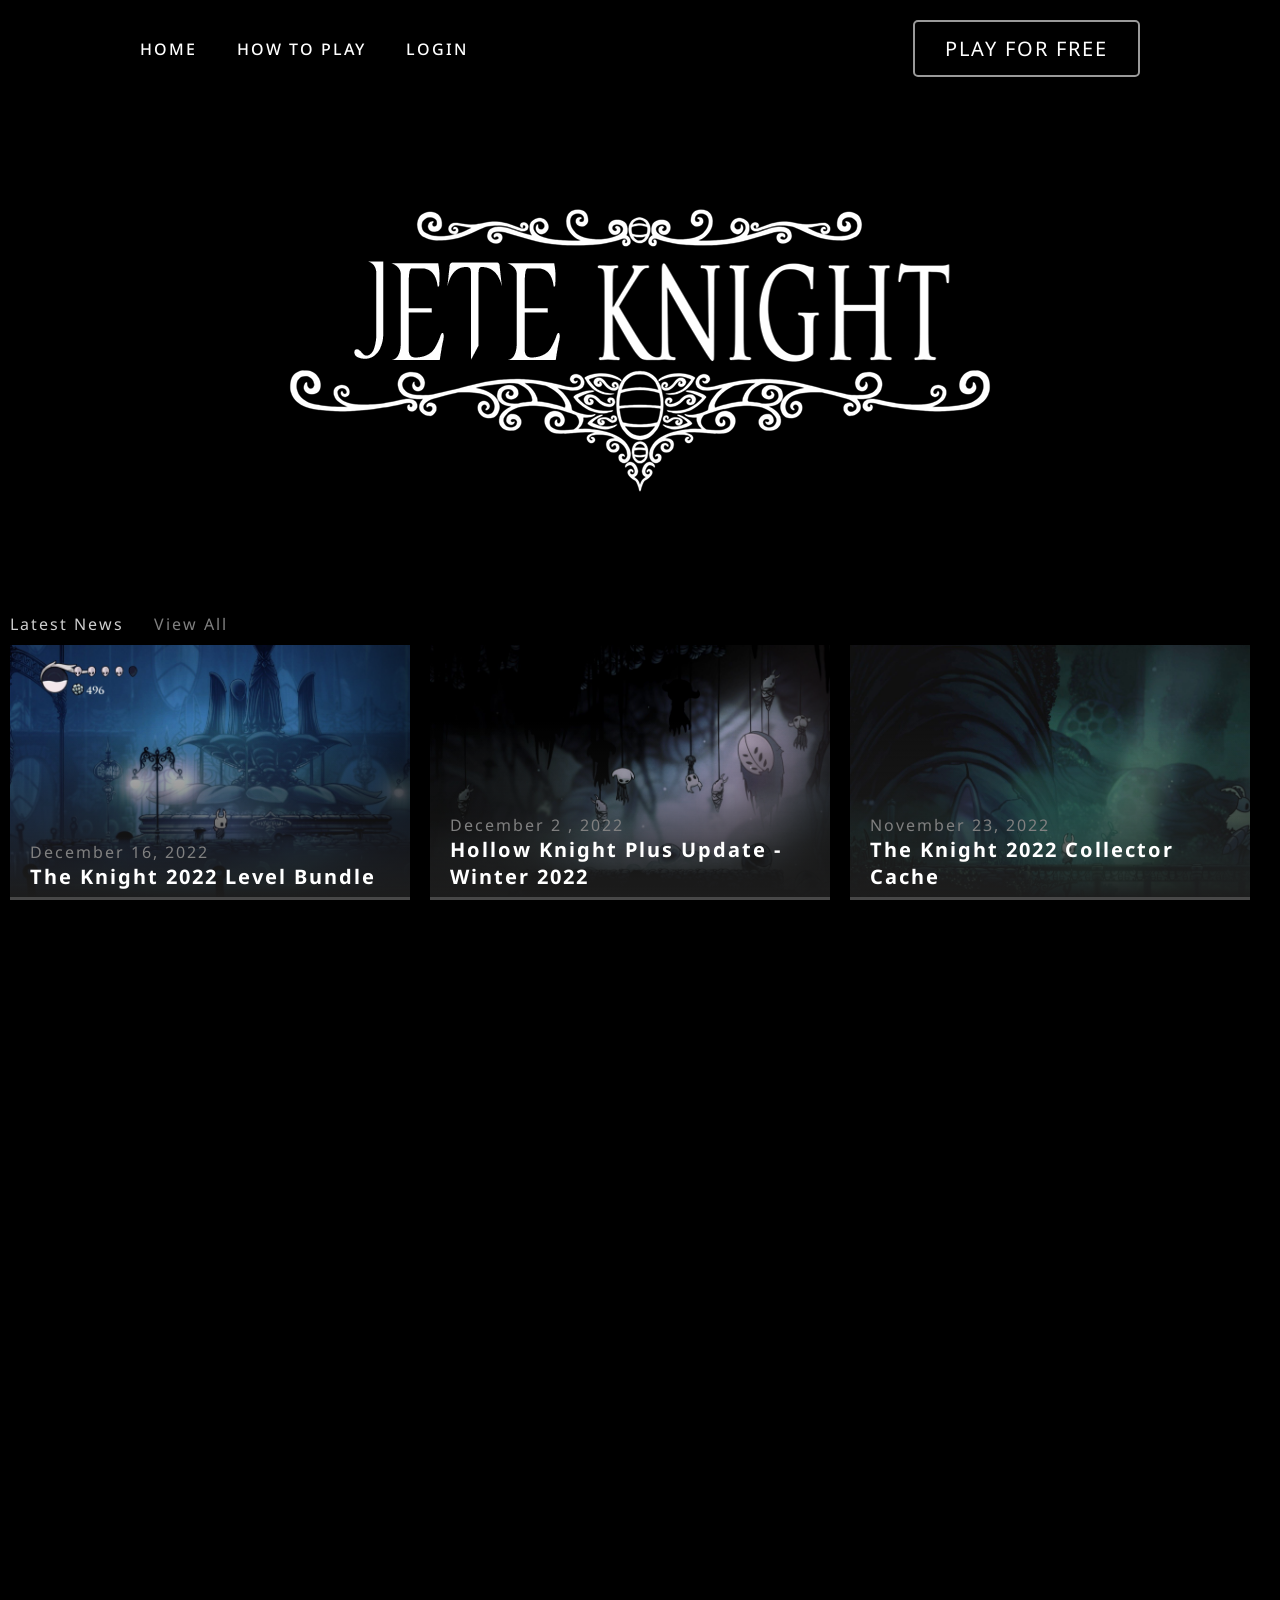
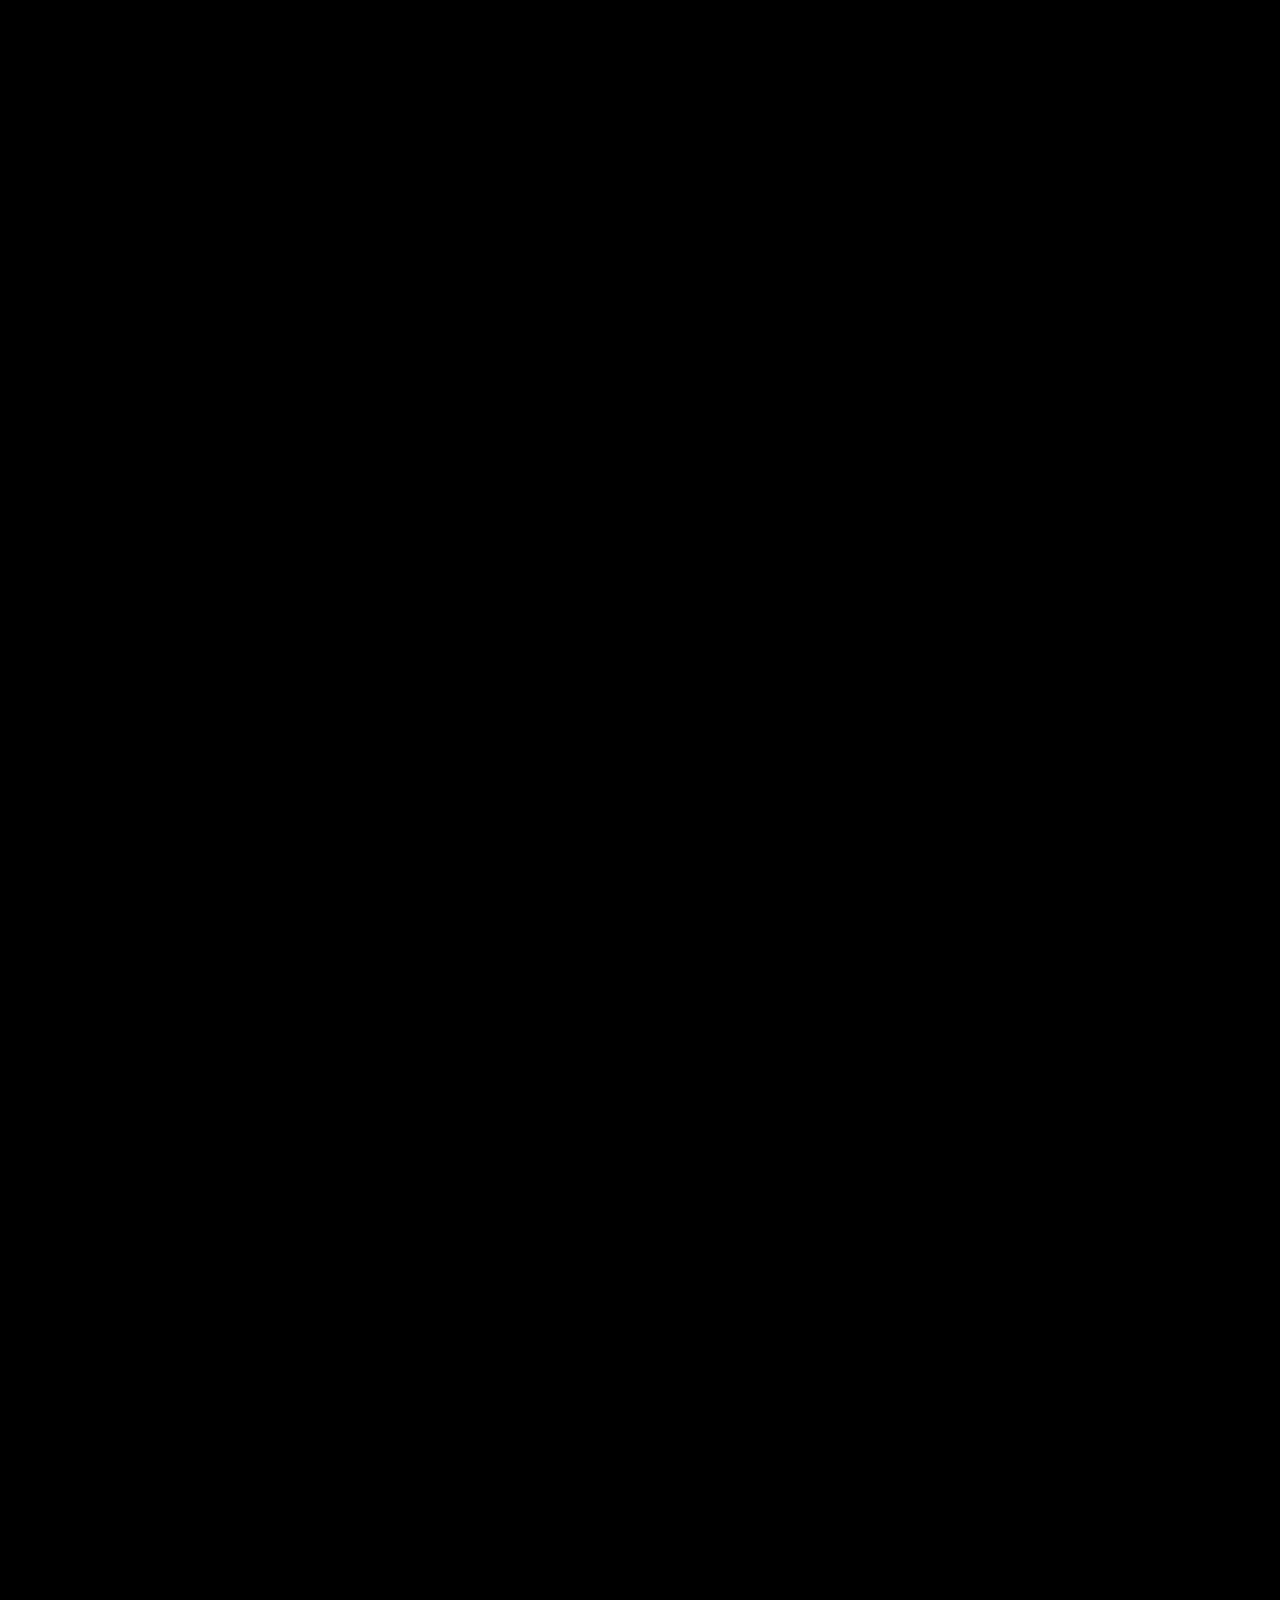
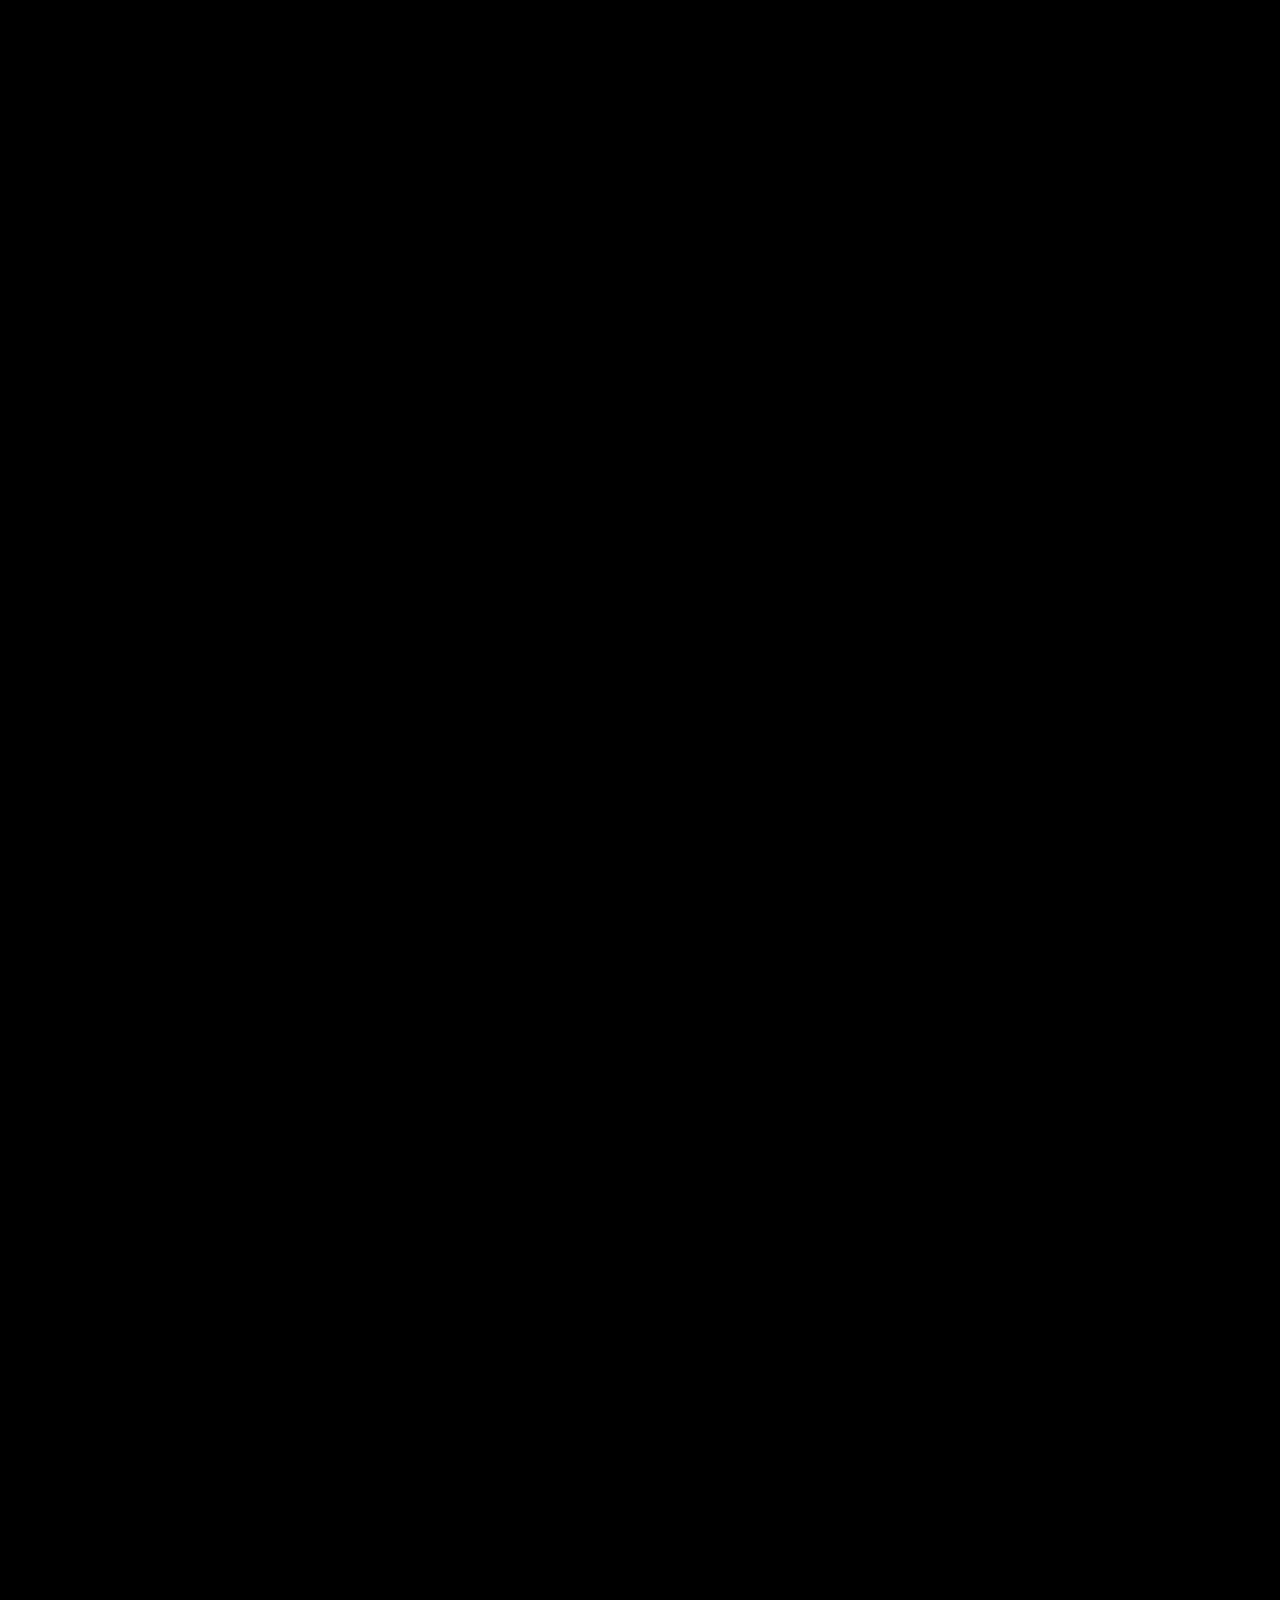
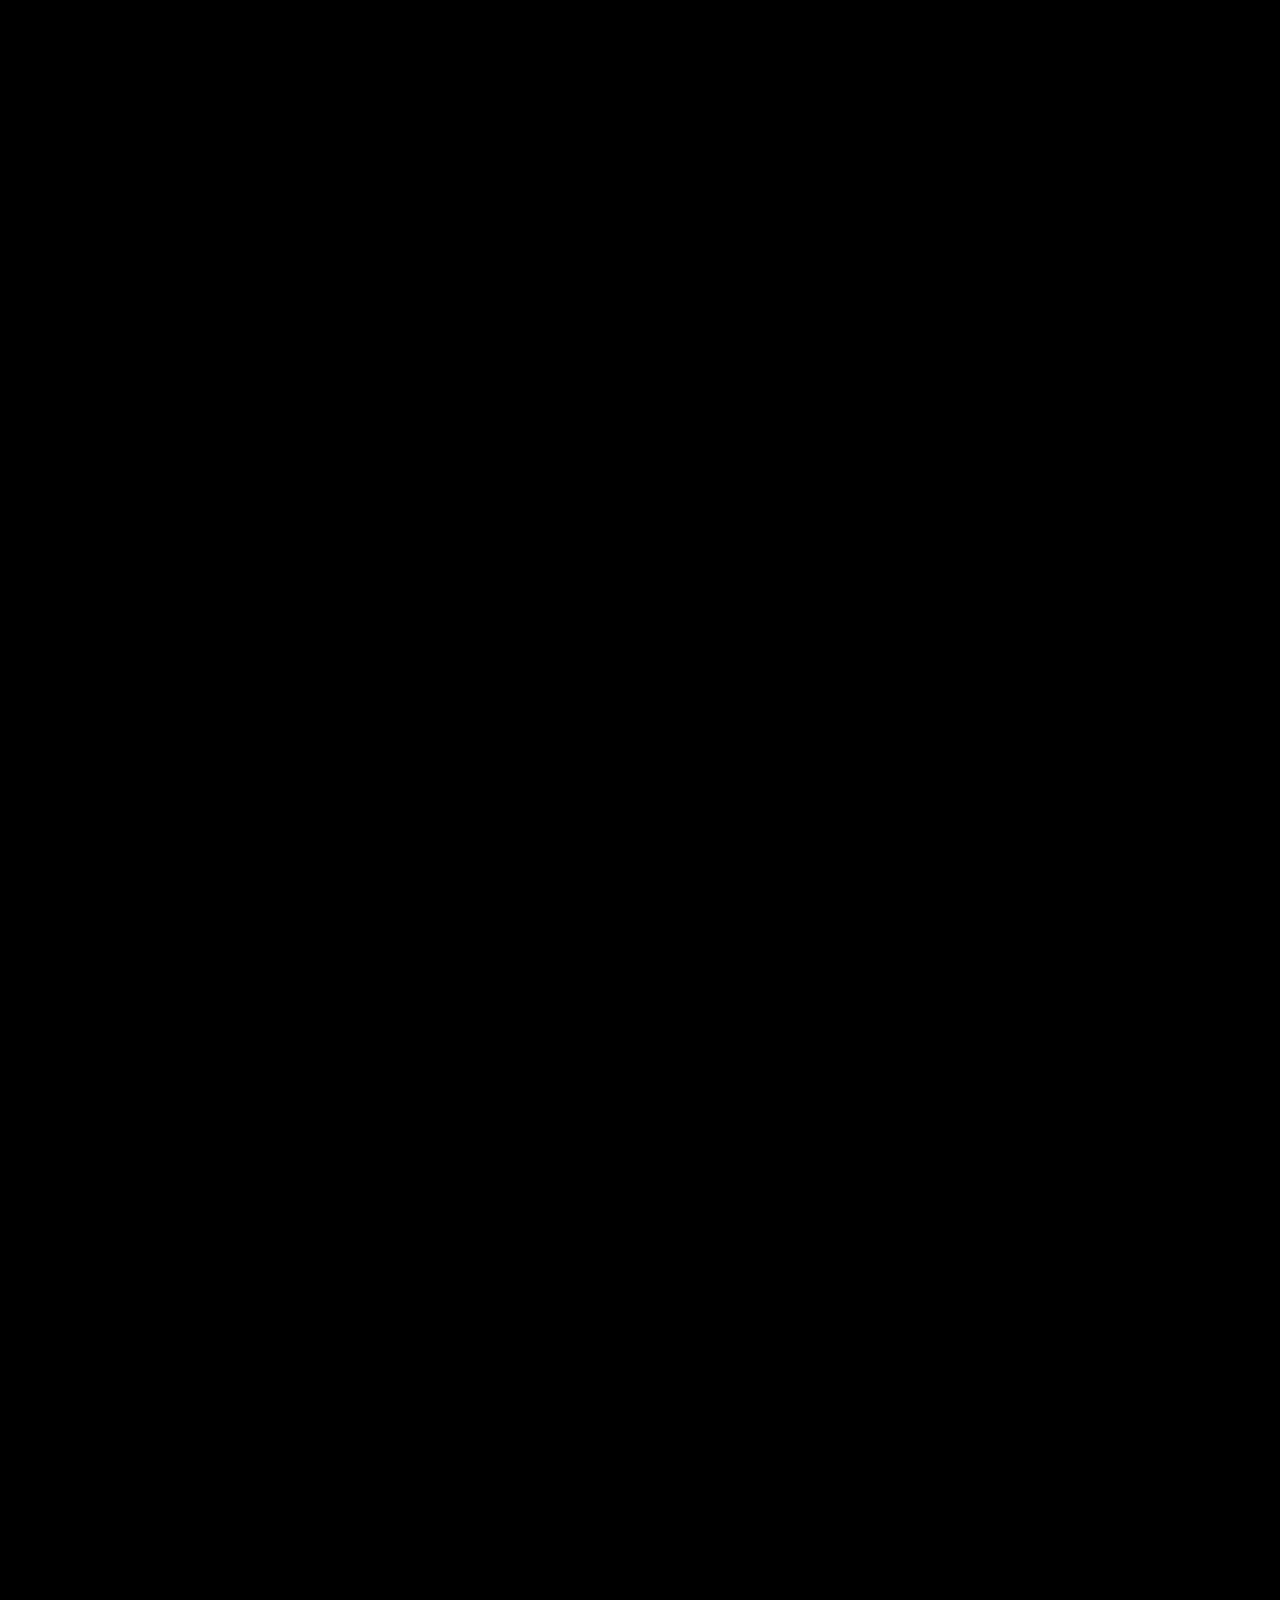
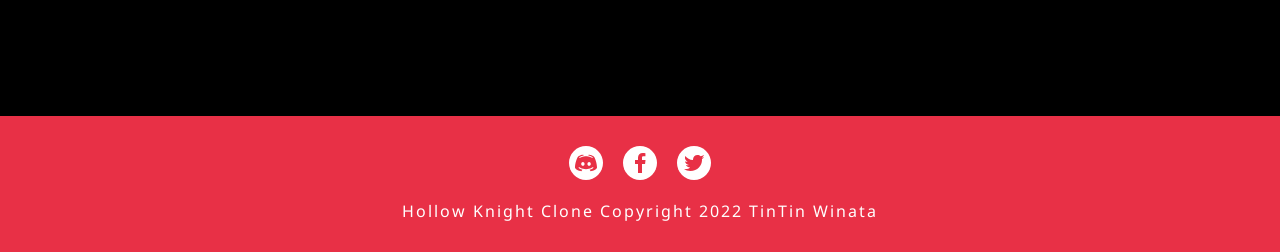
<file: index.html>
<!DOCTYPE html>
<html lang="en">
  <head>
    <meta charset="UTF-8" />
    <meta http-equiv="X-UA-Compatible" content="IE=edge" />
    <meta name="viewport" content="width=device-width, initial-scale=1.0" />
    <title>Hollow Knight</title>

    <link rel="favicon" href="assets/landing/logo_main.png" />

    <!-- CSS -->
    <link rel="stylesheet" href="css/style.css" />
    <link rel="stylesheet" href="css/landing.css" />
    <link rel="stylesheet" href="css/marquee.css" />
    <link rel="stylesheet" href="css/modal.css" />

    <!-- Google Font -->
    <link rel="preconnect" href="https://fonts.googleapis.com" />
    <link rel="preconnect" href="https://fonts.gstatic.com" crossorigin />
    <link
      href="https://fonts.googleapis.com/css2?family=Noto+Sans:ital,wght@0,500;0,700;0,900;1,400;1,600;1,900&display=swap"
      rel="stylesheet"
    />

    <link href="https://unpkg.com/aos@2.3.1/dist/aos.css" rel="stylesheet" />

    <!-- AniJS CSS-->
    <link rel="stylesheet" href="./css/anijs.css" />

    <!-- Jquery -->
    <script
      src="https://cdnjs.cloudflare.com/ajax/libs/jquery/3.6.1/jquery.min.js"
      integrity="sha512-aVKKRRi/Q/YV+4mjoKBsE4x3H+BkegoM/em46NNlCqNTmUYADjBbeNefNxYV7giUp0VxICtqdrbqU7iVaeZNXA=="
      crossorigin="anonymous"
      referrerpolicy="no-referrer"
    ></script>

    <!-- AOS -->
    <script src="https://unpkg.com/aos@2.3.1/dist/aos.js"></script>

    <!-- Main Script -->
    <script src="js/landing.js" defer></script>
    <script src="js/marquee.js" defer></script>
    <script src="js/nav.js" defer></script>
    <script src="js/footer.js" defer></script>
    <script src="js/modal.js" defer></script>

    <!-- AniJS core library -->
    <script src="js/anijs.js" defer></script>

    <!-- Icon -->
    <link rel="icon" href="assets/icon.ico" />
  </head>

  <body>
    <!-- Black -->
    <div id="black"></div>
    <!-- Navigation bar -->

    <!-- Modal -->
    <div id="root-modal"></div>

    <div id="root-nav"></div>
    <!-- Main -->
    <main>
      <!-- Jumbotron -->
      <div class="w-full jumbotron relative">
        <div class="relative jumbotron-video-container center">
          <div class="black-shade"></div>
          <video
            width="100%"
            src="assets/landing/header.mp4"
            autoplay
            muted
            loop
          ></video>
          <image class="absolute" src="assets/landing/logo_main.png"></image>
        </div>
        <!-- Latest New -->
        <div class="latest-container center">
          <div class="">
            <div class="flex relative header">
              <p class="text-active">Latest News</p>
              <p>View All</p>
            </div>
            <div class="flex relative">
              <div id="box-1" class="box">
                <div class="text">
                  <p>December 16, 2022</p>
                  <h1>The Knight 2022 Level Bundle</h1>
                </div>
                <div class="box-shade"></div>
              </div>
              <div id="box-2" class="box">
                <div class="text">
                  <p>December 2 , 2022</p>
                  <h1>Hollow Knight Plus Update - Winter 2022</h1>
                </div>
                <div class="box-shade"></div>
              </div>
              <div id="box-3" class="box">
                <div class="text">
                  <p>November 23, 2022</p>
                  <h1>The Knight 2022 Collector Cache</h1>
                </div>
                <div class="box-shade"></div>
              </div>
            </div>
          </div>
        </div>
      </div>
      <div class="w-full center content-container">
        <div class="w-full center content">
          <!-- Game Description -->
          <div
            id="description"
            data-aos="fade-up"
            class="description-container text-center"
          >
            <div class="description-header-container center">
              <div id="description-header" class="center header">
                Brave the Depths of a Forgotten Kingdom
              </div>
            </div>
            <div class="jumbotron-card-container w-full center">
              <div class="relative">
                <div class="cursor left">
                  <svg
                    xmlns="http://www.w3.org/2000/svg"
                    fill="none"
                    viewBox="0 0 24 24"
                    stroke-width="1.5"
                    stroke="currentColor"
                    class="w-6 h-6"
                  >
                    <path
                      stroke-linecap="round"
                      stroke-linejoin="round"
                      d="M18.75 19.5l-7.5-7.5 7.5-7.5m-6 15L5.25 12l7.5-7.5"
                    />
                  </svg>
                </div>
                <div class="cursor right">
                  <svg
                    xmlns="http://www.w3.org/2000/svg"
                    fill="none"
                    viewBox="0 0 24 24"
                    stroke-width="1.5"
                    stroke="currentColor"
                    class="w-6 h-6"
                  >
                    <path
                      stroke-linecap="round"
                      stroke-linejoin="round"
                      d="M11.25 4.5l7.5 7.5-7.5 7.5m-6-15l7.5 7.5-7.5 7.5"
                    />
                  </svg>
                </div>
                <div class="jumbotron-card" id="jumbotron-card-1"></div>
                <div class="jumbotron-card" id="jumbotron-card-2"></div>
                <div class="jumbotron-card" id="jumbotron-card-3"></div>
              </div>
            </div>
            <div class="center circle-container">
              <div class="circle active"></div>
              <div class="circle"></div>
              <div class="circle"></div>
            </div>
            <div class="description-text">
              <div class="center">
                <div id="description-content" class="content">
                  Beneath the fading town of Dirtmouth sleeps a vast, ancient
                  kingdom. Many are drawn beneath the surface, searching for
                  riches, or glory, or answers to old secrets. As the enigmatic
                  Knight, you’ll traverse the depths, unravel its mysteries and
                  conquer its evils.
                </div>
              </div>
            </div>
          </div>

          <!-- Yotuube Video -->
          <iframe
            data-aos="fade-up"
            width="1200px"
            height="700px"
            src="https://www.youtube.com/embed/JuP47fRBsWg"
            title="YouTube video player"
            frameborder="0"
            allow="accelerometer; autoplay; clipboard-write; encrypted-media; gyroscope; picture-in-picture"
            allowfullscreen
          ></iframe>
          <!-- Content -->
          <!-- <h1 style="margin-bottom: 50px">
            Hollow Knight Expands with 4 Giant Free Content Packs
          </h1> -->
          <div class="flex content-card" data-aos="fade-up">
            <div
              class="card text-center"
              data-anijs="if: click, do: swing animated"
            >
              <h1>Hidden Dreams</h1>
              <img src="assets/landing/content_1.jpg" alt="" />
              <div class="center">
                <p>
                  Mighty new foes emerge! New Boss fights. New Upgrades. New
                  Music.
                </p>
              </div>
            </div>
            <div
              class="card text-center"
              data-anijs="if: click, do: swing animated"
            >
              <h1>The Grimm Troupe</h1>
              <img src="assets/landing/content_2.jpg" alt="" />
              <div class="center">
                <p>
                  Light the Nightmare Lantern. Summon the Troupe. New Major
                  Quest. New Boss Fights. New Charms. New Enemies. New Friends.
                </p>
              </div>
            </div>
            <div
              class="card text-center"
              data-anijs="if: click, do: swing animated"
            >
              <h1>Lifeblood</h1>
              <img src="assets/landing/content_3.jpg" alt="" />
              <div class="center">
                <p>
                  A Kingdom Upgraded! New Boss. Upgraded Bosses. Tweaks and
                  Refinements across the whole game.
                </p>
              </div>
            </div>
            <div
              class="card text-center"
              data-anijs="if: click, do: swing animated"
            >
              <h1>Godmaster</h1>
              <img src="assets/landing/content_4.jpg" alt="" />
              <div class="center">
                <p>
                  Take your place amongst the Gods. New Characters and Quest.
                  New Boss Fights. Epic New Music!
                </p>
              </div>
            </div>
          </div>

          <!-- Hero -->
          <div id="hero" data-aos="fade-up" class="hero flex">
            <div class="center">
              <img
                data-anijs="if: click, do: flip animated"
                id="character-image"
                class="cursor-pointer"
                width="700px"
                height="500px"
                src="assets/landing/hero.png"
                alt=""
              />
            </div>
            <div class="center character-text-container">
              <div class="flex flex-col">
                <h1 id="character-header">Main Character</h1>
                <div id="character-content-1" class="text">
                  The Knight is a discarded Vessel. They are the child of the
                  Pale King and the White Lady,born in the Abyss with Void
                  inside their shell.Hornet is the Knight's sister through their
                  shared father. Like the rest of their Vessel siblings, the
                  Knight is genderless. Pale King Abyss After climbing out of
                  their birthplace in the Abyss
                </div>
                <div class="button center">
                  <a href="https://hollowknight.fandom.com/wiki/Knight" class=""
                    >View on Wikipedia</a
                  >
                </div>
              </div>
            </div>
          </div>

          <!-- Marquee -->
          <div class="marquee-container" data-aos="fade-up">
            <h1 class="marquee-header">All Bosses</h1>
            <div class="center marquee-header-image">
              <img src="assets/game/pause/option.png" alt="" />
            </div>
            <article class="marquee-wrapper">
              <div class="marquee">
                <ul class="marquee-root"></ul>
                <ul aria-hidden="true" class="marquee-root"></ul>
              </div>

              <div class="marquee marquee--reverse">
                <ul class="marquee-root"></ul>
                <ul aria-hidden="true" class="marquee-root"></ul>
              </div>

              <div class="marquee">
                <ul class="marquee-root"></ul>
                <ul aria-hidden="true" class="marquee-root"></ul>
              </div>

              <div class="marquee marquee--reverse">
                <ul class="marquee-root"></ul>
                <ul aria-hidden="true" class="marquee-root"></ul>
              </div>
            </article>
          </div>

          <!-- Store -->
          <div class="store flex" data-aos="fade-up">
            <div class="center">
              <div class="left">
                <h1>A Haunting, Orchestral Score</h1>
                <p>
                  Composed and produced by Christopher Larkin, Hollow Knight’s
                  epic score is woven throughout the game, echoing the sadness
                  of a majestic civilisation brought to ruin.
                </p>
                <a href="assets/game/audio/victory.mp3" download>
                  <div class="button">Purchase the Official Soundtrack</div>
                </a>
              </div>
            </div>
            <div class="right center">
              <img src="assets/landing/store.jpg" alt="" />
            </div>
          </div>
        </div>
      </div>
      <!-- Footer -->
      <div id="root-footer"></div>
    </main>
  </body>

  <!-- AOS Initialization -->
  <script defer>
    AOS.init();
  </script>
</html>
</file>
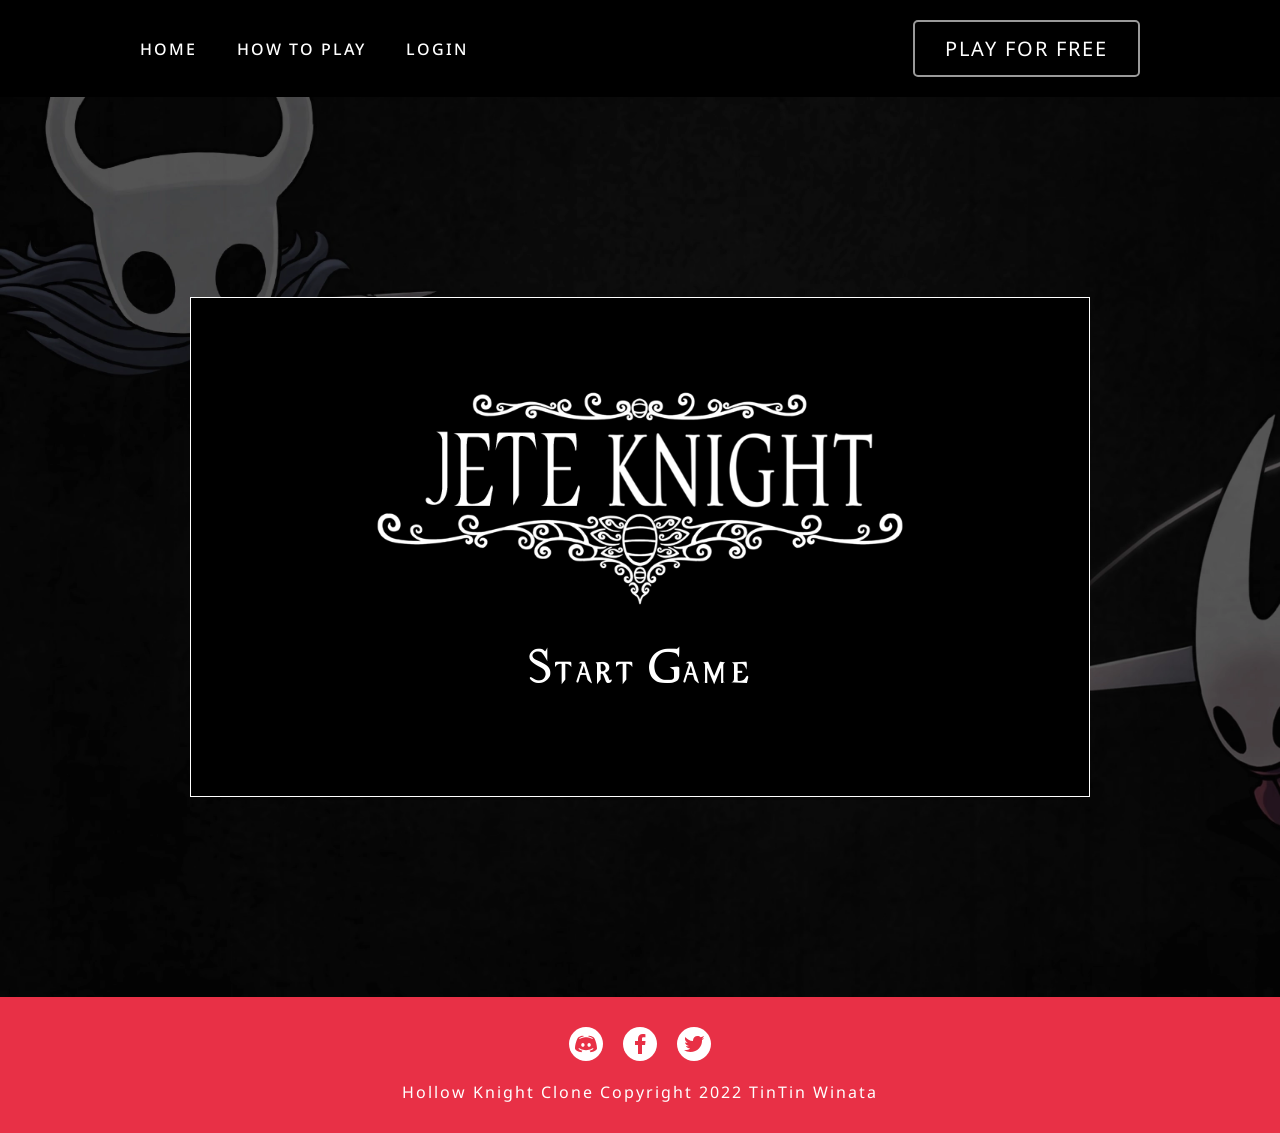
<file: game.html>
<!DOCTYPE html>
<html lang="en">
  <head>
<meta charset="UTF-8" />
    <meta http-equiv="X-UA-Compatible" content="IE=edge" />
    <meta name="viewport" content="width=device-width, initial-scale=1.0" />
    <title>Hollow Knight</title>

    <!-- Jquery -->
    <script
      src="https://cdnjs.cloudflare.com/ajax/libs/jquery/3.6.1/jquery.min.js"
      integrity="sha512-aVKKRRi/Q/YV+4mjoKBsE4x3H+BkegoM/em46NNlCqNTmUYADjBbeNefNxYV7giUp0VxICtqdrbqU7iVaeZNXA=="
      crossorigin="anonymous"
      referrerpolicy="no-referrer"
    ></script>

    <!-- Icon -->
    <link rel="icon" href="assets/icon.ico" />

    <!-- GSAP -->
    <script
      src="https://cdnjs.cloudflare.com/ajax/libs/gsap/3.11.3/gsap.min.js"
      defer
    ></script>

    <!-- Main Script -->
    <script src="js/nav.js" defer></script>
    <script src="js/footer.js" defer></script>
    <script src="js/modal.js" defer></script>

    <!-- Game Script -->
    <script type="module" src="js/game/main.js" defer></script>
    <script type="module" src="js/game/setting.js" defer></script>

    <!-- CSS -->
    <link rel="stylesheet" href="css/style.css" />
    <link rel="stylesheet" href="css/game.css" />
    <link rel="stylesheet" href="css/modal.css" />

    <!-- Google Font -->
    <link rel="preconnect" href="https://fonts.googleapis.com" />
    <link rel="preconnect" href="https://fonts.gstatic.com" crossorigin />
    <link
      href="https://fonts.googleapis.com/css2?family=Noto+Sans:ital,wght@0,500;0,700;0,900;1,400;1,600;1,900&display=swap"
      rel="stylesheet"
    />

    <!-- Icon -->
    <link rel="icon" href="assets/icon.ico" />
  </head>
  <body>
    <!-- Navigation Bar -->
    <div id="root-nav"></div>

    <!-- Audio -->
    <div id="root-audio"></div>
    <!-- <audio id="homeAudio" src="assets/game/audio/home.mp3"></audio> -->

    <!-- Modal -->
    <div id="root-modal"></div>

    <!-- Main Content -->
    <div class="full center min-h-screen global-container">
      <div class="">
        <div class="canvas-container">
          <!-- After Scnee -->
          <div id="after-scene-container">
            <div class="black"></div>
            <img src="assets/game/end.png" alt="" />
            <video
              width="100%"
              src="assets/landing/header.mp4"
              autoplay
              muted
              loop
              id="after-scene"
            ></video>
          </div>
          <div id="start-menu">
            <video
              src="assets/landing/landing-page.mp4"
              id="video"
              autoplay
              muted
              loop
            ></video>
            <div class="content">
              <div class="center" style="margin-bottom: 30px">
                <img width="600px" src="assets/landing/logo_main.png" alt="" />
              </div>
              <h1 id="start">Start Game</h1>
            </div>
          </div>
          <!-- Black Screen And White Screen -->
          <div id="black-screen"></div>
          <div id="white-screen"></div>

          <!-- Rest Text -->
          <div id="rest">Rest</div>

          <!-- Fps Counter -->
          <div id="fps">0</div>

          <!-- False Knight Title -->
          <div id="title">False Knight</div>

          <!-- Death Menu -->
          <div id="death-menu">
            <div class="black-death"></div>
            <div class="content">
              <h1>You're Dead</h1>
            </div>
          </div>
          <!-- Credit -->
          <div id="credit-scene">
            <div class="stop"></div>
            <div id="credit-scene-root">
              <h2 class="credit-text">Created By TinTin Winata</h2>
              <h1 class="credit-text">Web Design NAR 23-1</h1>
              <h2 class="credit-text">
                Alongside Courage And Perseverance We Shape and Define Our
                Future
              </h2>
              <h2 class="credit-text">JT 22-1</h2>
              <h1 class="credit-end-header">JeTe Knight</h1>
              <p class="credit-end-content" style="margin-top: 10px">
                Inspired by Hollow Knight
              </p>
            </div>
          </div>

          <!-- Pause Game -->

          <div id="pause-game">
            <div class="black-pause"></div>
            <div class="center container">
              <div class="content">
                <img width="50%" src="assets/game/pause/option.png" alt="" />
                <h3 id="start-game">CONTINUE</h3>
                <h3 id="option-fps">SHOW FPS</h3>
                <h3 id="option-fps">VOLUME</h3>
                <input
                  type="range"
                  min="1"
                  max="100"
                  value="100"
                  id="volumeRange"
                />
                <h3 id="exit-game">EXIT GAME</h3>

                <img
                  style="margin-top: 15px"
                  width="30%"
                  src="assets/game/pause/option-last.png"
                  alt=""
                />
              </div>
            </div>
          </div>
          <div id="ui">
            <img id="left" src="assets/game/ui/left.png" alt="" />
            <img id="money" src="assets/game/ui/money.png" alt="" />
            <div id="skill-container" hidden>
              <img id="skill" src="assets/game/ui/skill.png" alt="" />
              <div id="skill-text">0</div>
            </div>
            <div class="health-container">
              <img class="health" src="assets/game/ui/health.png" alt="" />
              <img class="health" src="assets/game/ui/health.png" alt="" />
              <img class="health" src="assets/game/ui/health.png" alt="" />
              <img class="health" src="assets/game/ui/health.png" alt="" />
              <img class="health" src="assets/game/ui/health.png" alt="" />
            </div>
            <div id="money-text">0</div>
          </div>
          <canvas id="myCanvas"> </canvas>
        </div>
      </div>
    </div>
    <div id="root-footer"></div>
  </body>
</html>
</file>
<file: css/style.css>
/* Main Styling for All Page */

@font-face{
  font-family: hollowKnight;
  src: url('../assets/font/Supernatural_Knight.ttf')
}
/* ===== Scrollbar CSS ===== */
  /* Firefox */
  * {
    scrollbar-width: auto;
    scrollbar-color: #ff5c5c #000000;
  }

  /* Chrome, Edge, and Safari */
  *::-webkit-scrollbar {
    width: 16px;
  }

  *::-webkit-scrollbar-track {
    background: #000000;
  }

  *::-webkit-scrollbar-thumb {
    background-color: #ff5c5c;
    border-radius: 10px;
    border: 3px solid black;
  }

*{
  margin:0;
  padding:0;
  box-sizing: border-box;
}

:root{
  --primary: black;
  --secondary: white;
  --gray: rgb(200, 200, 200);
  --accent: #ff6046;
  --footer: #e83046;
  --maxWidth: 1500px;
}

#black{
  width: 100%;
  height: 100%;
  position: fixed;
  z-index: 0;
  background-color: rgba(0, 0, 0, 0);

}

body{
  transition: all 0.5s ease;
  color: white;
  font-family: 'Noto Sans', sans-serif;
  letter-spacing: 2px;
  background-color: black;
  /* background-image: url('assets/landing/batik.png'); */
}

a{
  text-decoration: none;
  color: white;
}


/* Navbar */
nav{ 
  /* z-index 10 because jumbotron is also absolute */
  position: absolute;
  left: 50%; 
  transform: translate(-50%);
  max-width: var(--maxWidth);
  z-index: 50;
}



nav .container .play{
  border-radius: 5px;
  border: 2px solid rgb(154, 154, 154);
  padding: 13px 30px;
  font-size: 20px;
  transition: all 0.1s ease;
  position: relative;
  overflow: hidden;
}

nav .container .play:hover{
  border-color: var(--secondary);
  color: black;
}

nav .container .play span{
    z-index: 5;
    position: relative;
    transition: color 350ms ease;
}

nav .container .play::before{
  z-index: -1;
  content: ' ';
  position: absolute;
  left: -150%;
  background-color: white;
  height: 100%;
  transform: skew(30deg);
  width: 140%;
  transition: all 0.7s ease;
}


nav .container .play:hover::before{
  left: -20%;
}


nav .menu{
  cursor: pointer;
  font-weight: 500;
  margin-right: 20px;
  transition: all 0.5s ease;
  position: relative;
  overflow: hidden;
}

nav .menu::before{
  content: "";
  position: absolute;
  width: 100%;
  height: 1%;
  bottom: 27%;
  left: -100%;
  transition: all 0.5s ease;
  background-color: white;
}

nav .menu:hover::before{
  left: 0%;
}


nav .left div + div{
  margin-left:20px;
}


nav .container{
  padding: 20px 140px; 
}



/* Footer */
footer{
  background-color: var(--footer);
  padding: 30px;
}

footer a + a{
  margin-left: 20px;
}

footer .logo-container:hover{
  bottom: 3px;
}

footer .logo{
  filter: invert(51%) sepia(85%) saturate(7415%) hue-rotate(339deg) brightness(96%) contrast(89%);
}

footer .logo-container{
  position: relative;
  transition: all 1s ease;
  background-color: white;
  padding: 5px;
  border-radius: 50%;
}

footer .logos{
  margin-bottom: 20px;
}



/* Global Styling */

.noto{
  font-family: 'Noto Sans', sans-serif;
}
.w-full{
  width: 100%;
}

.full{
  width: 100%;
  height: 100vh;
}

.cursor-pointer{
  cursor: pointer;
}

.center{
  display: flex;
  justify-content: center;
  align-items: center;
}

.absolute{
  position: absolute;
}

.absolute-full{
  width: 100%;
  height: 100%;
  position: absolute;;
  top:0;
  left: 0;
}

.flex{
  display:flex;
}

.flex-col{
  flex-direction: column ;
}

.flex-row{
  flex-direction: row;
}

.asd{
  background-color: red;
}
.flex-between{
  justify-content: space-between;
}
.min-h-screen{
  min-height: 100vh;
}
.relative{
  position: relative;
}

.text-center{
  text-align: center;
}


.hollow{
  font-family: 'hollowKnight';
}

.fit-content{
  width: fit-content;
}

.truncate {
  white-space: nowrap;
  overflow: hidden;
  text-overflow: ellipsis;
}

.glass{
  /* From https://css.glass */
  background: rgba(255, 255, 255, 0.2);
  border-radius: 16px;
  box-shadow: 0 4px 30px rgba(0, 0, 0, 0.1);
  backdrop-filter: blur(5px);
  -webkit-backdrop-filter: blur(5px);
  border: 1px solid rgba(255, 255, 255, 0.3);
}
</file>
<file: css/landing.css>
.jumbotron-video-container{
  width: 100%;
  overflow: hidden;
  height: 700px;
  position: relative;
}

.jumbotron-video-container video{
  position: absolute;
  width: 100%;
  height: 100%;
  top: 0%;
  left: 0%;
  object-fit: cover;
}

.black-shade{
  top: 0;
  left: 0;
  width: 100%;
  height: 100%;
  position: absolute;
  z-index: 20;
  /* background-color: black; */
  filter: brightness(80%);
  background: rgb(0,0,0);
  background: linear-gradient(180deg, rgba(0,0,0,0) 90%, rgba(0,0,0,1) 100%);
}

.jumbotron-video-container video{
  filter: brightness(80%);
  object-fit: cover;
}

.jumbotron-card{
  transition: all 0.3s ease;
  cursor: pointer;
}
.jumbotron-card:hover{
  /* width: 1000px; */
  /* height: 700px; */
}

.jumbotron-card-container{
}

.jumbotron-card-container .relative{
  position: relative;
  width: 700px;
  height: 400px;
}

.jumbotron-card-container .relative .cursor{
  position: absolute;
  transform: translateY(-50%);
  z-index: 40;
  color: white;
  font-size: 50px;
  width: fit-content;
  height: fit-content;
  cursor: pointer;
}

@keyframes cursor{
  from{
    color: white;
  }
  to{
    color: rgb(141, 141, 141);
  }
}

.cursor svg{
  animation: cursor 1s ease-in-out infinite alternate; 
  width: 40px;
  height: 40px;
  color: white;
}
.jumbotron-card-container .relative .left{

  position: absolute;
  transform: translateY(-50%);
  left: -60px;
  top : 50%;
}

.jumbotron-card-container .relative .right{
  position: absolute;
  transform: translateY(-50%);
  right: -85px;
  top: 50%;
}


.jumbotron-card-container div{
  position: absolute;
  width: 100%;
  height: 100%;
  filter: brightness(90%) saturate(50%);

  background-size: cover;
}
#jumbotron-card-3{
  background-image: url('../assets/landing/jumbotron_1.jpg');
}
#jumbotron-card-2{
  background-image: url('../assets/landing/jumbotron_2.jpg');
}
#jumbotron-card-1{
  background-image: url('../assets/landing/jumbotron_3.jpg'); 
}

.jumbotron-card-container div::after{
  width: 100%;
  position: absolute;
  top: 0;
  left: 0;
  right: 0;
  bottom: 0;
  background: linear-gradient(to bottom, transparent 50%, black 100%);
}

/* Lastest New */
.latest-container{
  z-index: 30;
  position: absolute;
  bottom: -200px;
  width: 100%;
}

.latest-container .container{
  display: flex;
  /* flex-direction: row; */
}

.latest-container .header{
  z-index: 30;
  margin-bottom: 10px;
}

.latest-container .text-active{
  color: rgb(207, 207, 207);
}

.latest-container .header p {
  cursor: pointer;
  margin-right: 30px;
}

.latest-container .box {
  -webkit-box-shadow: -3px 3px 96px 73px rgba(0,0,0,0.54);
  -moz-box-shadow: -3px 3px 96px 73px rgba(0,0,0,0.54);
  box-shadow: -3px 3px 96px 73px rgba(0,0,0,0.54);
  margin-right: 20px;
  width: 400px;
  height: 255px;
  background-size: cover;
  position: relative;
  cursor: pointer;
  transition: all 0.3s ease;
}

.latest-container .box:hover {
  width: 405px;
  height: 260px;
}
.latest-container .text{
  position: absolute;
  bottom: 10px;
  left: 0;
  z-index: 30;
  padding-left: 20px;
  padding-right: 20px;
}

.latest-container p{
  color: gray;
}

.latest-container h1{
  font-size: 20px;
}

.latest-container .box-shade{
  top: 0;
  left: 0;
  width: 100%;
  height: 100%;
  position: absolute;
  z-index: 20;
  filter: brightness(80%);
  background: rgb(0,0,0);
  background: linear-gradient(180deg, rgba(0,0,0,0) 30%, rgb(36, 36, 36) 100%);
}

.box:hover::after, .box::after{
  background-color: var(--accent);

}

.box::after{
  content: '';
  /* left: 0; */
  /* top: 0; */
  transition: all 0.3s ease;
  bottom: 0;
  background-color: rgb(72, 72, 72);
  height: 3px;
  z-index: 30;
  position: absolute;
  width: 100%;
}

.latest-container #box-1{
  background-image:url('../assets/landing/latest-1.jpg')
}
.latest-container #box-2{
  background-image:url('../assets/landing/latest-2.jpg')
}
.latest-container #box-3{
  background-image:url('../assets/landing/latest-3.jpg')
}

.content-container .content{
  max-width: var(--maxWidth);
  height: 100%;
  display: flex;
  flex-direction: column;
}

.content-container{
  margin-top: 100px;
}

.content iframe{
  margin-top: 100px;

    /* ------------- */
    margin-bottom: 200px;
    /* ------------- */

}

.description-container{
  margin: 350px 0px 100px 0px;
}

.description-container svg{
  color: rgba(255, 255, 255, 0.32);
  width: 30px;
  height: 30px;
  margin-right: 20px;
}

.description-text{
  margin-top: 10px;
  /* ------------- */
  margin-bottom: 50px;
  /* ------------- */
  text-align: center;
}

#description-header{
  font-size: 40px;
  width:  fit-content;
  position: relative;
}

.description-header-container{
  position: relative;
  width: fit-content;
  margin-left:  auto;
  margin-right: auto;
  margin-bottom: 40px;
}

.description-header-container::before{
  position: absolute;
  background-color: rgba(255, 255, 255, 0.376);
  width: 100%;
  content: '';
  height: 1px;
  bottom: -8px;
}

#description-content{
  min-height: 300px;
  padding: 30px;
}

.circle-container{ 
  margin-top: 20px;
}

.circle-container .circle + .circle{
  margin-left: 10px;
}

.circle{
  width: 15px;
  height: 15px;
  background-color: rgb(56, 0, 0);
  border-radius: 50%;
  cursor: pointer;
}

.circle-container .active{
  width: 15px;
  height: 15px;
  background-color: var(--accent);
  border-radius: 50%;
  cursor: pointer;
}



.description-text .content{
  font-size: 16px;
  margin-top: 20px;
  width: 60%;
  }
  

.store{
  /* ------------- */
  padding: 50px;
  margin-bottom: 200px;
  /* ------------- */ 
}
.store .left p{
  font-size: 15px;
  margin-top: 20px;
}

.store .left .button{
  cursor: pointer;
  width: fit-content;
  padding: 15px;
  margin-top: 20px;
  background-color: white;
  color: black;
  transition: all 0.5s ease;
}

.store .left .button:hover{
  background-color: rgb(235, 235, 235);
}


.content-card{
    /* ------------- */
    margin: 100px 0px 200px 0px;
    /* ------------- */
}

.character-circle-container{
  /* --------------- */
  margin: 20px 0px 0px 10px;
  /* --------------- */
}

.character-text-container .button{
  margin-top: 25px;
  width: fit-content;
  transition: all 0.5s ease;
  cursor: pointer;
  background-color: white;
}


.character-text-container .button a{
  font-size: 15px;
  padding: 15px;
  color:black;
}


.character-text-container .button:hover{
  background-color: rgb(218, 218, 218);
}



.content-card h1{
  margin-bottom: 15px;
  font-size: 25px;
}

.content-card img{
  margin-bottom: 20px;
}

.content-card p{
  width: 70%;
}

.hero{
    /* ------------- */
    min-height: 500px;
    margin: 100px 0px 200px 0px;
    /* ------------- */
}

.hero img{
  margin-right: 50px;
}

.hero h1{
  margin-bottom: 20px;
  font-size: 60px;
}

.hero .text{
  text-indent: 50px;
}


@media only screen and (max-width: 1200px) {
  .content-card .card{
    margin-bottom: 100px;
  }
  #box-3{
    display: none;
  }
  .marquee-container{
    max-width: 500px;
    overflow: hidden;
  }
  .content{
    max-width: 1000px;
  }
  .content-card p{
    width: 50%;
  }
  .content-card{
    width: 100%;
    flex-direction: column ;
  }
  #hero h1{
    font-size: 25px;
  }
  #hero img{
    height: 400px;
    width: 500px;
  }
  #hero #character-content-1{
    font-size: 13px;
  }
  .store h1{
    font-size: 20px;
  }
  .store p{
    font-size: 15px;
  }
  .store .button{
    font-size: 10px;
  }
  .store img{
    margin: auto;
    width: 450px;
  }
  iframe{
    width: 800px;
    height: 500px;
  }
}

@media only screen and (max-width: 1500px) {
  .content {
    max-width: 1300px;
  }

  .marquee-container{
    max-width: 1000px !important;
    overflow: hidden;
  }
}

@media only screen and (max-width: 800px) {
  
  .content{
    max-width: 700px;
  }

  
.jumbotron-card-container .relative{
  width: 500px;
  height: 300px;
}

  #hero{
    flex-direction: column;
  }

  #box-2{
    display: none;
  }
  #hero img{
    width: 400px;
    height: 300px;
    margin-bottom: 30px;
  }

  #character-header{
    font-size: 30px;
  }
  #character-content-1{
    font-size: 14px;
  }

  .marquee::before{
    width: 100px;
  }

  .img-container .container > p{
    visibility: visible !important;
    color: rgba(217, 217, 217, 0.582);
    font-size: 15px;
  }

  .marquee::after{
    width: 100px;
  }
  .marquee-container{
    max-width: 700px !important;
    overflow: hidden;
  }
  .content-card {
    margin: 100px 0px 0px 0px;
  } 
  .marquee-root{
    min-width: auto !important;
  }
  .marquee-header{
    font-size: 40px !important;
    margin-bottom: 10px;
  }
  .marquee-header-image img {
    width: 100%;
  }
  .marquee-wrapper{
    max-width: 400px !important;
    margin: 0 auto;
  }

  iframe{
    width: 600px;
    height: 400px;
  }

  #description-header{
    text-align: center;
    font-size: 30px;
  }


  .description-container{
    margin: 450px 0px 200px 0px;
  }
  .content-card .card{
    margin-bottom: 100px;
  }

  #hero #character-header{
    text-align: center;
  }

  #hero{
    padding: 30px;
  }
  .store{
    padding: 30px;
  }
  .store h1{
    font-size: 15px;
  }
  .store p{
    font-size: 11px !important;
  }
  .store img{
    margin-left: 10px;
    width: 300px;
  }
}
</file>
<file: css/marquee.css>
:root {
  --color-text: navy;
  --color-bg: papayawhip;
  --color-bg-accent: #ecdcc0;
  --gap:10px;
  --duration: 30s;
  --scroll-start: 0;
  --scroll-end: calc(-100% - var(--gap));
}

@media (prefers-color-scheme: dark) {
  :root {
    --color-text: papayawhip;
    --color-bg: rgb(151, 151, 151);
    --color-bg-accent: #363636;
  }
}


.marquee::before{

  background: rgb(2,0,36);
  background: linear-gradient(90deg, rgba(2,0,36,1) 0%, rgba(0,0,0,1) 0%, rgba(255,255,255,0) 100%);
  content : "";
  position: absolute;
  left: 0;
  bottom: 0;
  width: 200px;
  height: 100%;
  z-index: 30;
}


.marquee::after{
  background: rgb(2,0,36);
  background: linear-gradient(270deg, rgba(2,0,36,1) 0%, rgba(0,0,0,1) 0%, rgba(255,255,255,0) 100%);
  content : "";
  position: absolute;
  right: 0;
  bottom: 0;
  width: 200px;
  height: 100%;
  z-index: 30;
}

.marquee {
  position: relative;
  display: flex;
  overflow: hidden;
  user-select: none;
  /* gap: var(--gap); */
  mask-image: linear-gradient(
    var(--mask-direction, to right),
    hsl(0 0% 0% / 0),
    hsl(0 0% 0% / 1) 20%,
    hsl(0 0% 0% / 1) 80%,
    hsl(0 0% 0% / 0)
  );
}

.marquee ul{
  margin-left: 5px;
  margin-right: 5px;
}

.marquee-root {
  display: flex;
  align-items: center;
  justify-content: space-around;
  gap: var(--gap);
  min-width: 100%;
  animation: scroll-x var(--duration) linear infinite;
}

.marquee-root .img-container{
  background-color: rgb(12, 12, 12);
  border-radius: 10%;
  padding: 10px 3px 10px 3px;
  cursor: pointer;
}

@keyframes showText{
  from{
    bottom: -30px;
    /* visibility: hidden; */
  }
  to{
    bottom:0px;
  }
}

.img-container .container p{
  position: relative;
  padding-top: 10px;
  visibility: hidden;;
  text-align: center;
}

.img-container .container:hover > p{
  /* display: block; */
  color: rgba(217, 217, 217, 1);
  visibility: visible;
  /* animation : showText 3s; */
}


.marquee .img-container {
  width: 100%;
  transition: all 0.5s ease;
  height: 100%;
}

@media (prefers-reduced-motion: reduce) {
  .marquee-root {
    animation-play-state: paused;
  }
}

.marquee--reverse .marquee-root {
  animation-direction: reverse;
  animation-delay: -3s;
}

@keyframes scroll-x {
  from {
    transform: translateX(var(--scroll-start));
  }
  to {
    transform: translateX(var(--scroll-end));
  }
}

.marquee-wrapper {
  margin-bottom: 200px;
  display: flex;
  flex-direction: column;
  gap: var(--gap);
  max-width: var(--maxWidth);
}

.marquee-header{
  font-family: 'hollowKnight';
  text-align: center;
  font-size: 60px;
  margin-right: 5px;
  /* margin-bottom: 30px; */
}
.marquee-header-image{
  margin-top: 10px;
  margin-bottom: 50px;
}
</file>
<file: css/modal.css>
.keyboard-base {
  max-width: 1000px;
  padding: 20px;
  background-color: rgb(128, 128, 128);
  border-radius: 10px;
  display: grid;
  grid-template-columns: repeat(30, 27px);
  grid-template-rows: repeat(5, 50px);
  grid-gap: 5px;
}

.modal .key-text-container{
  /* background-color: rgb(39, 39, 39); */
  padding:10px;
  font-size: 30px;
  width: fit-content;
  margin: 10px auto;
  border-bottom: 1px solid white;
  font-family: 'Gill Sans', 'Gill Sans MT', Calibri, 'Trebuchet MS', sans-serif;
  /* margin-top: 30px; */
}

.modal .key-purpose{
  margin-left: 15px;
}

.key {
  white-space: nowrap;
  overflow: hidden;
  text-overflow: ellipsis;
  color: black;
  background-color: rgb(197, 197, 197);
  box-shadow: rgba(0, 0, 0, 0.05) 1.95px 1.95px 2.6px;
  border: 1px solid rgba(82, 82, 82, 0.466);
  border-radius: 5px;
  grid-column: span 2;
  font-size: 15px;
  text-align: center;
  padding-top: 17px;
  cursor: pointer;
  transition: all 0.1s ease;
}

.key svg{
  width: 20px;
  height: 20px;
}

.modal .used{
  background-color: rgb(255, 102, 102);
}

.modal .used-active{
  background-color: rgb(255, 65, 65);
}

.modal .active {
  background-color: rgb(139, 139, 139);
}

.modal .page-text{
  margin: 10px 0px;
  font-size: 20px;
}

.delete {
  grid-column: span 4;
}

.tab {
  grid-column: span 3;
}

.backslash {
  grid-column: span 3;
}

.capslock {
  grid-column: span 4;
}

.return {
  grid-column: span 4;
}

.leftshift {
  grid-column: span 5;
}

.left-arrow{
  grid-column: span 3;
}
.uparrow {
  grid-column: span 2;
}

.leftctrl {
  grid-column: span 3;
}

.command {
  grid-column: span 3;
  font-size: 14px;
}

.space {
  grid-column: span 13;
}

.ctrl {
  grid-column: span 2;
}

/* Modal */
.modal{
  display: none;
  width: 100vw;
  height: 100vh;
  top: 0;
  left: 0;
  position: fixed;
  z-index: 100;
}
.modal .black{
  position: absolute;
  top: 0;
  left: 0;
  width: 100%;
  height: 100%;

  background-color: rgb(14, 14, 14, 0.8);
}
.modal .center{
  position: relative;
  z-index: 90;
} 

.modal .content{
  padding: 50px;
  height: 100%;
  min-height: 600px;
  width: 100%;
}
.modal .content-container{
  padding: 20px;
}

.modal .container{
  position: relative;;
  width: 1200px;
  
  border: 0.5px solid rgba(255, 255, 255, 0.274);
  background-size: cover;
  border-radius: 20px;

  background-color: rgb(17, 17, 17);
}

.modal ul{
  list-style-type : none;
}

.modal .header{
  font-weight: 1000;
}

.modal ul li{
  font-family: 'Gill Sans', 'Gill Sans MT', Calibri, 'Trebuchet MS', sans-serif;
  font-size: 25px;
  margin-bottom: 20px;
}
.modal ul li::before{
  content: "#";
  margin-right: 20px;
}

.modal .header-container{
  margin-bottom: 50px;
}
.modal .header-container svg{
 
  margin-left: 30px;
  width: 50px;
  height:50px;

}

.modal .close{
  position: absolute;
  top: 3%;
  right: 3%;
  z-index: 103;
}
.modal .close svg{
  width: 40px;
  height: 40px;
  cursor: pointer;
}

.modal .right{
  width: 50px;
  cursor: pointer;
  position: absolute;
  top: 50%;
  right: -75px;
  transform: translate(-50%, -50%);
}
.modal .left{
  width: 50px;
  cursor: pointer;
  position: absolute;
  top: 50%;
  left: -30px;
  transform: translate(-50%, -50%);
}


@media only screen and (max-width: 1100px) {
  .modal .container{
    width: 800px;
  }

  .modal .key-text-container{
    font-size: 20px;

  }


  .keyboard-base {
    max-width: 800px;
    grid-gap: 10px;
    grid-template-columns: repeat(30, 10px);
    grid-template-rows: repeat(5, 50px);
  }

  
}

@media only screen and (max-width: 800px) {
  .modal .container{

    width: 600px;
  }


  .modal .key{
    font-size: 10px;
  }


  .keyboard-base {
    max-width: 600px;
    grid-gap: 3px;
    grid-template-columns: repeat(30, 10px);
    grid-template-rows: repeat(5, 40px);
  }

}
</file>
<file: css/anijs.css>
@charset "UTF-8";

/*!
AniCollection - http://anicollection.github.io/
Licensed under the MIT license - http://opensource.org/licenses/MIT
Copyright (c) 2015 Dariel Noel

Animate.css - http://daneden.me/animate
Licensed under the MIT license - http://opensource.org/licenses/MIT
Copyright (c) 2014 Daniel Eden
*/

.animated {
  -webkit-animation-duration: 1s;
  animation-duration: 1s;
  -webkit-animation-fill-mode: both;
  animation-fill-mode: both;
}

.animated.infinite {
  -webkit-animation-iteration-count: infinite;
  animation-iteration-count: infinite;
}

.animated.hinge {
  -webkit-animation-duration: 2s;
  animation-duration: 2s;
}

.duration-xs {
  -webkit-animation-duration: 0.25s;
  animation-duration: 0.25s;
}

.duration-sm {
  -webkit-animation-duration: 0.5s;
  animation-duration: 0.5s;
}

.duration-md {
  -webkit-animation-duration: 1s;
  animation-duration: 1s;
}

.duration-lg {
  -webkit-animation-duration: 2s;
  animation-duration: 2s;
}

.duration-xl {
  -webkit-animation-duration: 4s;
  animation-duration: 4s;
}

/*animation-timing-function: sets the animation speed
( linear | ease | ease-in | ease-out | ease-in-out | cubic-bezier ).*/

.timing-linear {
  -webkit-animation-timing-function: linear;
  animation-timing-function: linear;
}

.timing-ease-in {
  -webkit-animation-timing-function: ease-in;
  animation-timing-function: ease-in;
}

.timing-ease-out {
  -webkit-animation-timing-function: ease-out;
  animation-timing-function: ease-out;
}

.timing-ease-in-out {
  -webkit-animation-timing-function: ease-in-out;
  animation-timing-function: ease-in-out;
}

.timing-cubic-bezier {
  -webkit-animation-timing-function: cubic-bezier;
  animation-timing-function: cubic-bezier;
}

/*animation-delay: the delay before our animation will start.*/

.delay-xs {
  -webkit-animation-delay: 0.25s;
  animation-delay: 0.25s;
}

.delay-sm {
  -webkit-animation-delay: 0.5s;
  animation-delay: 0.5s;
}

.delay-md {
  -webkit-animation-delay: 1s;
  animation-delay: 1s;
}

.delay-lg {
  -webkit-animation-delay: 2s;
  animation-delay: 2s;
}

.delay-xl {
  -webkit-animation-delay: 4s;
  animation-delay: 4s;
}

/*how many times it will iterate through animation.*/

.iteration-infinite {
  -webkit-animation-iteration-count: infinite;
  animation-iteration-count: infinite;
}

.iteration-1 {
  -webkit-animation-iteration-count: 1;
  animation-iteration-count: 1;
}

.iteration-2 {
  -webkit-animation-iteration-count: 2;
  animation-iteration-count: 2;
}

.iteration-3 {
  -webkit-animation-iteration-count: 3;
  animation-iteration-count: 3;
}

.iteration-4 {
  -webkit-animation-iteration-count: 2;
  animation-iteration-count: 2;
}

.iteration-5 {
  -webkit-animation-iteration-count: 4;
  animation-iteration-count: 4;
}

/* animation-direction: gives you the ability to change the loop direction, from start to end ,
or from end to start, or both.*/

.direction-normal {
  -webkit-animation-direction: normal;
  animation-direction: normal;
}

.direction-reverse {
  -webkit-animation-direction: reverse;
  animation-direction: reverse;
}

.direction-alternate {
  -webkit-animation-direction: alternate;
  animation-direction: alternate;
}

.direction-alternate-reverse {
  -webkit-animation-direction: alternate-reverse;
  animation-direction: alternate-reverse;
}

/* animation-fill-mode: specifies which styles will be applied to the element when our animation is finished*/

.fill-mode-none {
  -webkit-animation-fill-mode: none;
  animation-fill-mode: none;
}

.fill-mode-forwards {
  -webkit-animation-fill-mode: forwards;
  animation-fill-mode: forwards;
}

.fill-mode-backwards {
  -webkit-animation-fill-mode: backwards;
  animation-fill-mode: backwards;
}

.fill-mode-both {
  -webkit-animation-fill-mode: both;
  animation-fill-mode: both;
}

/*
 *@name bounce
 *@className bounce animated
 *@cssCode true
 *@editionLink codepen.io
 *@author Dan Eden
 *@source Animate.css
 *@sourceUrl http://daneden.github.io/animate.css/
 *@issues https://github.com/daneden/animate.css/issues
 *@license MIT
 */

@-webkit-keyframes bounce {
  0%, 100%, 20%, 53%, 80% {
    -webkit-transition-timing-function: cubic-bezier(0.215, .61, .355, 1);
    transition-timing-function: cubic-bezier(0.215, .61, .355, 1);
    -webkit-transform: translate3d(0, 0, 0);
    transform: translate3d(0, 0, 0);
  }

  40%, 43% {
    -webkit-transition-timing-function: cubic-bezier(0.755, .050, .855, .060);
    transition-timing-function: cubic-bezier(0.755, .050, .855, .060);
    -webkit-transform: translate3d(0, -30px, 0);
    transform: translate3d(0, -30px, 0);
  }

  70% {
    -webkit-transition-timing-function: cubic-bezier(0.755, .050, .855, .060);
    transition-timing-function: cubic-bezier(0.755, .050, .855, .060);
    -webkit-transform: translate3d(0, -15px, 0);
    transform: translate3d(0, -15px, 0);
  }

  90% {
    -webkit-transform: translate3d(0, -4px, 0);
    transform: translate3d(0, -4px, 0);
  }
}

@keyframes bounce {
  0%, 100%, 20%, 53%, 80% {
    -webkit-transition-timing-function: cubic-bezier(0.215, .61, .355, 1);
    transition-timing-function: cubic-bezier(0.215, .61, .355, 1);
    -webkit-transform: translate3d(0, 0, 0);
    -ms-transform: translate3d(0, 0, 0);
    transform: translate3d(0, 0, 0);
  }

  40%, 43% {
    -webkit-transition-timing-function: cubic-bezier(0.755, .050, .855, .060);
    transition-timing-function: cubic-bezier(0.755, .050, .855, .060);
    -webkit-transform: translate3d(0, -30px, 0);
    -ms-transform: translate3d(0, -30px, 0);
    transform: translate3d(0, -30px, 0);
  }

  70% {
    -webkit-transition-timing-function: cubic-bezier(0.755, .050, .855, .060);
    transition-timing-function: cubic-bezier(0.755, .050, .855, .060);
    -webkit-transform: translate3d(0, -15px, 0);
    -ms-transform: translate3d(0, -15px, 0);
    transform: translate3d(0, -15px, 0);
  }

  90% {
    -webkit-transform: translate3d(0, -4px, 0);
    -ms-transform: translate3d(0, -4px, 0);
    transform: translate3d(0, -4px, 0);
  }
}

.bounce {
  -webkit-animation-name: bounce;
  animation-name: bounce;
  -webkit-transform-origin: center bottom;
  -ms-transform-origin: center bottom;
  transform-origin: center bottom;
}

/*
 *@name flash
 *@className flash animated
 *@cssCode true
 *@editionLink codepen.io
 *@author Dan Eden
 *@source Animate.css
 *@sourceUrl http://daneden.github.io/animate.css/
 *@issues https://github.com/daneden/animate.css/issues
 *@license MIT
 */

@-webkit-keyframes flash {
  0%, 100%, 50% {
    opacity: 1;
  }

  25%, 75% {
    opacity: 0;
  }
}

@keyframes flash {
  0%, 100%, 50% {
    opacity: 1;
  }

  25%, 75% {
    opacity: 0;
  }
}

.flash {
  -webkit-animation-name: flash;
  animation-name: flash;
}

/*
 *@name pulse
 *@className pulse animated
 *@cssCode true
 *@editionLink codepen.io
 *@author Nick Pettit
 *@source Glide
 *@sourceUrl https://github.com/nickpettit/glide
 *@issues https://github.com/daneden/animate.css/issues
 *@license MIT
 */

@-webkit-keyframes pulse {
  0% {
    -webkit-transform: scale3d(1, 1, 1);
    transform: scale3d(1, 1, 1);
  }

  50% {
    -webkit-transform: scale3d(1.05, 1.05, 1.05);
    transform: scale3d(1.05, 1.05, 1.05);
  }

  100% {
    -webkit-transform: scale3d(1, 1, 1);
    transform: scale3d(1, 1, 1);
  }
}

@keyframes pulse {
  0% {
    -webkit-transform: scale3d(1, 1, 1);
    -ms-transform: scale3d(1, 1, 1);
    transform: scale3d(1, 1, 1);
  }

  50% {
    -webkit-transform: scale3d(1.05, 1.05, 1.05);
    -ms-transform: scale3d(1.05, 1.05, 1.05);
    transform: scale3d(1.05, 1.05, 1.05);
  }

  100% {
    -webkit-transform: scale3d(1, 1, 1);
    -ms-transform: scale3d(1, 1, 1);
    transform: scale3d(1, 1, 1);
  }
}

.pulse {
  -webkit-animation-name: pulse;
  animation-name: pulse;
}

/*
 *@name rubberBand
 *@className rubberBand animated
 *@cssCode true
 *@editionLink codepen.io
 *@author Dan Eden
 *@source Animate.css
 *@sourceUrl http://daneden.github.io/animate.css/
 *@issues https://github.com/daneden/animate.css/issues
 *@license MIT
 */

@-webkit-keyframes rubberBand {
  0% {
    -webkit-transform: scale3d(1, 1, 1);
    transform: scale3d(1, 1, 1);
  }

  30% {
    -webkit-transform: scale3d(1.25, .75, 1);
    transform: scale3d(1.25, .75, 1);
  }

  40% {
    -webkit-transform: scale3d(0.75, 1.25, 1);
    transform: scale3d(0.75, 1.25, 1);
  }

  50% {
    -webkit-transform: scale3d(1.15, .85, 1);
    transform: scale3d(1.15, .85, 1);
  }

  65% {
    -webkit-transform: scale3d(.95, 1.05, 1);
    transform: scale3d(.95, 1.05, 1);
  }

  75% {
    -webkit-transform: scale3d(1.05, .95, 1);
    transform: scale3d(1.05, .95, 1);
  }

  100% {
    -webkit-transform: scale3d(1, 1, 1);
    transform: scale3d(1, 1, 1);
  }
}

@keyframes rubberBand {
  0% {
    -webkit-transform: scale3d(1, 1, 1);
    -ms-transform: scale3d(1, 1, 1);
    transform: scale3d(1, 1, 1);
  }

  30% {
    -webkit-transform: scale3d(1.25, .75, 1);
    -ms-transform: scale3d(1.25, .75, 1);
    transform: scale3d(1.25, .75, 1);
  }

  40% {
    -webkit-transform: scale3d(0.75, 1.25, 1);
    -ms-transform: scale3d(0.75, 1.25, 1);
    transform: scale3d(0.75, 1.25, 1);
  }

  50% {
    -webkit-transform: scale3d(1.15, .85, 1);
    -ms-transform: scale3d(1.15, .85, 1);
    transform: scale3d(1.15, .85, 1);
  }

  65% {
    -webkit-transform: scale3d(.95, 1.05, 1);
    -ms-transform: scale3d(.95, 1.05, 1);
    transform: scale3d(.95, 1.05, 1);
  }

  75% {
    -webkit-transform: scale3d(1.05, .95, 1);
    -ms-transform: scale3d(1.05, .95, 1);
    transform: scale3d(1.05, .95, 1);
  }

  100% {
    -webkit-transform: scale3d(1, 1, 1);
    -ms-transform: scale3d(1, 1, 1);
    transform: scale3d(1, 1, 1);
  }
}

.rubberBand {
  -webkit-animation-name: rubberBand;
  animation-name: rubberBand;
}

/*
 *@name shake
 *@className shake animated
 *@cssCode true
 *@editionLink codepen.io
 *@author Dan Eden
 *@source Animate.css
 *@sourceUrl http://daneden.github.io/animate.css/
 *@issues https://github.com/daneden/animate.css/issues
 *@license MIT
 */

@-webkit-keyframes shake {
  0%, 100% {
    -webkit-transform: translate3d(0, 0, 0);
    transform: translate3d(0, 0, 0);
  }

  10%, 30%, 50%, 70%, 90% {
    -webkit-transform: translate3d(-10px, 0, 0);
    transform: translate3d(-10px, 0, 0);
  }

  20%, 40%, 60%, 80% {
    -webkit-transform: translate3d(10px, 0, 0);
    transform: translate3d(10px, 0, 0);
  }
}

@keyframes shake {
  0%, 100% {
    -webkit-transform: translate3d(0, 0, 0);
    -ms-transform: translate3d(0, 0, 0);
    transform: translate3d(0, 0, 0);
  }

  10%, 30%, 50%, 70%, 90% {
    -webkit-transform: translate3d(-10px, 0, 0);
    -ms-transform: translate3d(-10px, 0, 0);
    transform: translate3d(-10px, 0, 0);
  }

  20%, 40%, 60%, 80% {
    -webkit-transform: translate3d(10px, 0, 0);
    -ms-transform: translate3d(10px, 0, 0);
    transform: translate3d(10px, 0, 0);
  }
}

.shake {
  -webkit-animation-name: shake;
  animation-name: shake;
}

/*
 *@name swing
 *@className swing animated
 *@cssCode true
 *@editionLink codepen.io
 *@author Dan Eden
 *@source Animate.css
 *@sourceUrl http://daneden.github.io/animate.css/
 *@issues https://github.com/daneden/animate.css/issues
 *@license MIT
 */

@-webkit-keyframes swing {
  20% {
    -webkit-transform: rotate3d(0, 0, 1, 15deg);
    transform: rotate3d(0, 0, 1, 15deg);
  }

  40% {
    -webkit-transform: rotate3d(0, 0, 1, -10deg);
    transform: rotate3d(0, 0, 1, -10deg);
  }

  60% {
    -webkit-transform: rotate3d(0, 0, 1, 5deg);
    transform: rotate3d(0, 0, 1, 5deg);
  }

  80% {
    -webkit-transform: rotate3d(0, 0, 1, -5deg);
    transform: rotate3d(0, 0, 1, -5deg);
  }

  100% {
    -webkit-transform: rotate3d(0, 0, 1, 0deg);
    transform: rotate3d(0, 0, 1, 0deg);
  }
}

@keyframes swing {
  20% {
    -webkit-transform: rotate3d(0, 0, 1, 15deg);
    -ms-transform: rotate3d(0, 0, 1, 15deg);
    transform: rotate3d(0, 0, 1, 15deg);
  }

  40% {
    -webkit-transform: rotate3d(0, 0, 1, -10deg);
    -ms-transform: rotate3d(0, 0, 1, -10deg);
    transform: rotate3d(0, 0, 1, -10deg);
  }

  60% {
    -webkit-transform: rotate3d(0, 0, 1, 5deg);
    -ms-transform: rotate3d(0, 0, 1, 5deg);
    transform: rotate3d(0, 0, 1, 5deg);
  }

  80% {
    -webkit-transform: rotate3d(0, 0, 1, -5deg);
    -ms-transform: rotate3d(0, 0, 1, -5deg);
    transform: rotate3d(0, 0, 1, -5deg);
  }

  100% {
    -webkit-transform: rotate3d(0, 0, 1, 0deg);
    -ms-transform: rotate3d(0, 0, 1, 0deg);
    transform: rotate3d(0, 0, 1, 0deg);
  }
}

.swing {
  -webkit-transform-origin: top center;
  -ms-transform-origin: top center;
  transform-origin: top center;
  -webkit-animation-name: swing;
  animation-name: swing;
}

/*
 *@name tada
 *@className tada animated
 *@cssCode true
 *@editionLink codepen.io
 *@author Dan Eden
 *@source Animate.css
 *@sourceUrl http://daneden.github.io/animate.css/
 *@issues https://github.com/daneden/animate.css/issues
 *@license MIT
 */

@-webkit-keyframes tada {
  0% {
    -webkit-transform: scale3d(1, 1, 1);
    transform: scale3d(1, 1, 1);
  }

  10%, 20% {
    -webkit-transform: scale3d(.9, .9, .9) rotate3d(0, 0, 1, -3deg);
    transform: scale3d(.9, .9, .9) rotate3d(0, 0, 1, -3deg);
  }

  30%, 50%, 70%, 90% {
    -webkit-transform: scale3d(1.1, 1.1, 1.1) rotate3d(0, 0, 1, 3deg);
    transform: scale3d(1.1, 1.1, 1.1) rotate3d(0, 0, 1, 3deg);
  }

  40%, 60%, 80% {
    -webkit-transform: scale3d(1.1, 1.1, 1.1) rotate3d(0, 0, 1, -3deg);
    transform: scale3d(1.1, 1.1, 1.1) rotate3d(0, 0, 1, -3deg);
  }

  100% {
    -webkit-transform: scale3d(1, 1, 1);
    transform: scale3d(1, 1, 1);
  }
}

@keyframes tada {
  0% {
    -webkit-transform: scale3d(1, 1, 1);
    -ms-transform: scale3d(1, 1, 1);
    transform: scale3d(1, 1, 1);
  }

  10%, 20% {
    -webkit-transform: scale3d(.9, .9, .9) rotate3d(0, 0, 1, -3deg);
    -ms-transform: scale3d(.9, .9, .9) rotate3d(0, 0, 1, -3deg);
    transform: scale3d(.9, .9, .9) rotate3d(0, 0, 1, -3deg);
  }

  30%, 50%, 70%, 90% {
    -webkit-transform: scale3d(1.1, 1.1, 1.1) rotate3d(0, 0, 1, 3deg);
    -ms-transform: scale3d(1.1, 1.1, 1.1) rotate3d(0, 0, 1, 3deg);
    transform: scale3d(1.1, 1.1, 1.1) rotate3d(0, 0, 1, 3deg);
  }

  40%, 60%, 80% {
    -webkit-transform: scale3d(1.1, 1.1, 1.1) rotate3d(0, 0, 1, -3deg);
    -ms-transform: scale3d(1.1, 1.1, 1.1) rotate3d(0, 0, 1, -3deg);
    transform: scale3d(1.1, 1.1, 1.1) rotate3d(0, 0, 1, -3deg);
  }

  100% {
    -webkit-transform: scale3d(1, 1, 1);
    -ms-transform: scale3d(1, 1, 1);
    transform: scale3d(1, 1, 1);
  }
}

.tada {
  -webkit-animation-name: tada;
  animation-name: tada;
}

/*
 *@name wobble
 *@className wobble animated
 *@cssCode true
 *@editionLink codepen.io
 *@author Nick Pettit
 *@source Glide
 *@sourceUrl https://github.com/nickpettit/glide
 *@issues https://github.com/daneden/animate.css/issues
 *@license MIT
 */

@-webkit-keyframes wobble {
  0% {
    -webkit-transform: none;
    transform: none;
  }

  15% {
    -webkit-transform: translate3d(-25%, 0, 0) rotate3d(0, 0, 1, -5deg);
    transform: translate3d(-25%, 0, 0) rotate3d(0, 0, 1, -5deg);
  }

  30% {
    -webkit-transform: translate3d(20%, 0, 0) rotate3d(0, 0, 1, 3deg);
    transform: translate3d(20%, 0, 0) rotate3d(0, 0, 1, 3deg);
  }

  45% {
    -webkit-transform: translate3d(-15%, 0, 0) rotate3d(0, 0, 1, -3deg);
    transform: translate3d(-15%, 0, 0) rotate3d(0, 0, 1, -3deg);
  }

  60% {
    -webkit-transform: translate3d(10%, 0, 0) rotate3d(0, 0, 1, 2deg);
    transform: translate3d(10%, 0, 0) rotate3d(0, 0, 1, 2deg);
  }

  75% {
    -webkit-transform: translate3d(-5%, 0, 0) rotate3d(0, 0, 1, -1deg);
    transform: translate3d(-5%, 0, 0) rotate3d(0, 0, 1, -1deg);
  }

  100% {
    -webkit-transform: none;
    transform: none;
  }
}

@keyframes wobble {
  0% {
    -webkit-transform: none;
    -ms-transform: none;
    transform: none;
  }

  15% {
    -webkit-transform: translate3d(-25%, 0, 0) rotate3d(0, 0, 1, -5deg);
    -ms-transform: translate3d(-25%, 0, 0) rotate3d(0, 0, 1, -5deg);
    transform: translate3d(-25%, 0, 0) rotate3d(0, 0, 1, -5deg);
  }

  30% {
    -webkit-transform: translate3d(20%, 0, 0) rotate3d(0, 0, 1, 3deg);
    -ms-transform: translate3d(20%, 0, 0) rotate3d(0, 0, 1, 3deg);
    transform: translate3d(20%, 0, 0) rotate3d(0, 0, 1, 3deg);
  }

  45% {
    -webkit-transform: translate3d(-15%, 0, 0) rotate3d(0, 0, 1, -3deg);
    -ms-transform: translate3d(-15%, 0, 0) rotate3d(0, 0, 1, -3deg);
    transform: translate3d(-15%, 0, 0) rotate3d(0, 0, 1, -3deg);
  }

  60% {
    -webkit-transform: translate3d(10%, 0, 0) rotate3d(0, 0, 1, 2deg);
    -ms-transform: translate3d(10%, 0, 0) rotate3d(0, 0, 1, 2deg);
    transform: translate3d(10%, 0, 0) rotate3d(0, 0, 1, 2deg);
  }

  75% {
    -webkit-transform: translate3d(-5%, 0, 0) rotate3d(0, 0, 1, -1deg);
    -ms-transform: translate3d(-5%, 0, 0) rotate3d(0, 0, 1, -1deg);
    transform: translate3d(-5%, 0, 0) rotate3d(0, 0, 1, -1deg);
  }

  100% {
    -webkit-transform: none;
    -ms-transform: none;
    transform: none;
  }
}

.wobble {
  -webkit-animation-name: wobble;
  animation-name: wobble;
}

/*
 *@name bounceIn
 *@className bounceIn animated
 *@cssCode true
 *@editionLink codepen.io
 *@author Dan Eden
 *@source Animate.css
 *@sourceUrl http://daneden.github.io/animate.css/
 *@issues https://github.com/daneden/animate.css/issues
 *@license MIT
 */

@-webkit-keyframes bounceIn {
  0%, 100%, 20%, 40%, 60%, 80% {
    -webkit-transition-timing-function: cubic-bezier(0.215, .61, .355, 1);
    transition-timing-function: cubic-bezier(0.215, .61, .355, 1);
  }

  0% {
    opacity: 0;
    -webkit-transform: scale3d(.3, .3, .3);
    transform: scale3d(.3, .3, .3);
  }

  20% {
    -webkit-transform: scale3d(1.1, 1.1, 1.1);
    transform: scale3d(1.1, 1.1, 1.1);
  }

  40% {
    -webkit-transform: scale3d(.9, .9, .9);
    transform: scale3d(.9, .9, .9);
  }

  60% {
    opacity: 1;
    -webkit-transform: scale3d(1.03, 1.03, 1.03);
    transform: scale3d(1.03, 1.03, 1.03);
  }

  80% {
    -webkit-transform: scale3d(.97, .97, .97);
    transform: scale3d(.97, .97, .97);
  }

  100% {
    opacity: 1;
    -webkit-transform: scale3d(1, 1, 1);
    transform: scale3d(1, 1, 1);
  }
}

@keyframes bounceIn {
  0%, 100%, 20%, 40%, 60%, 80% {
    -webkit-transition-timing-function: cubic-bezier(0.215, .61, .355, 1);
    transition-timing-function: cubic-bezier(0.215, .61, .355, 1);
  }

  0% {
    opacity: 0;
    -webkit-transform: scale3d(.3, .3, .3);
    -ms-transform: scale3d(.3, .3, .3);
    transform: scale3d(.3, .3, .3);
  }

  20% {
    -webkit-transform: scale3d(1.1, 1.1, 1.1);
    -ms-transform: scale3d(1.1, 1.1, 1.1);
    transform: scale3d(1.1, 1.1, 1.1);
  }

  40% {
    -webkit-transform: scale3d(.9, .9, .9);
    -ms-transform: scale3d(.9, .9, .9);
    transform: scale3d(.9, .9, .9);
  }

  60% {
    opacity: 1;
    -webkit-transform: scale3d(1.03, 1.03, 1.03);
    -ms-transform: scale3d(1.03, 1.03, 1.03);
    transform: scale3d(1.03, 1.03, 1.03);
  }

  80% {
    -webkit-transform: scale3d(.97, .97, .97);
    -ms-transform: scale3d(.97, .97, .97);
    transform: scale3d(.97, .97, .97);
  }

  100% {
    opacity: 1;
    -webkit-transform: scale3d(1, 1, 1);
    -ms-transform: scale3d(1, 1, 1);
    transform: scale3d(1, 1, 1);
  }
}

.bounceIn {
  -webkit-animation-name: bounceIn;
  animation-name: bounceIn;
}

/*
 *@name bounceInDown
 *@className bounceInDown animated
 *@cssCode true
 *@editionLink codepen.io
 *@author Dan Eden
 *@source Animate.css
 *@sourceUrl http://daneden.github.io/animate.css/
 *@issues https://github.com/daneden/animate.css/issues
 *@license MIT
 */

@-webkit-keyframes bounceInDown {
  0%, 100%, 60%, 75%, 90% {
    -webkit-transition-timing-function: cubic-bezier(0.215, .61, .355, 1);
    transition-timing-function: cubic-bezier(0.215, .61, .355, 1);
  }

  0% {
    opacity: 0;
    -webkit-transform: translate3d(0, -3000px, 0);
    transform: translate3d(0, -3000px, 0);
  }

  60% {
    opacity: 1;
    -webkit-transform: translate3d(0, 25px, 0);
    transform: translate3d(0, 25px, 0);
  }

  75% {
    -webkit-transform: translate3d(0, -10px, 0);
    transform: translate3d(0, -10px, 0);
  }

  90% {
    -webkit-transform: translate3d(0, 5px, 0);
    transform: translate3d(0, 5px, 0);
  }

  100% {
    -webkit-transform: none;
    transform: none;
  }
}

@keyframes bounceInDown {
  0%, 100%, 60%, 75%, 90% {
    -webkit-transition-timing-function: cubic-bezier(0.215, .61, .355, 1);
    transition-timing-function: cubic-bezier(0.215, .61, .355, 1);
  }

  0% {
    opacity: 0;
    -webkit-transform: translate3d(0, -3000px, 0);
    -ms-transform: translate3d(0, -3000px, 0);
    transform: translate3d(0, -3000px, 0);
  }

  60% {
    opacity: 1;
    -webkit-transform: translate3d(0, 25px, 0);
    -ms-transform: translate3d(0, 25px, 0);
    transform: translate3d(0, 25px, 0);
  }

  75% {
    -webkit-transform: translate3d(0, -10px, 0);
    -ms-transform: translate3d(0, -10px, 0);
    transform: translate3d(0, -10px, 0);
  }

  90% {
    -webkit-transform: translate3d(0, 5px, 0);
    -ms-transform: translate3d(0, 5px, 0);
    transform: translate3d(0, 5px, 0);
  }

  100% {
    -webkit-transform: none;
    -ms-transform: none;
    transform: none;
  }
}

.bounceInDown {
  -webkit-animation-name: bounceInDown;
  animation-name: bounceInDown;
}

/*
 *@name bounceInLeft
 *@className bounceInLeft animated
 *@cssCode true
 *@editionLink codepen.io
 *@author Dan Eden
 *@source Animate.css
 *@sourceUrl http://daneden.github.io/animate.css/
 *@issues https://github.com/daneden/animate.css/issues
 *@license MIT
 */

@-webkit-keyframes bounceInLeft {
  0%, 100%, 60%, 75%, 90% {
    -webkit-transition-timing-function: cubic-bezier(0.215, .61, .355, 1);
    transition-timing-function: cubic-bezier(0.215, .61, .355, 1);
  }

  0% {
    opacity: 0;
    -webkit-transform: translate3d(-3000px, 0, 0);
    transform: translate3d(-3000px, 0, 0);
  }

  60% {
    opacity: 1;
    -webkit-transform: translate3d(25px, 0, 0);
    transform: translate3d(25px, 0, 0);
  }

  75% {
    -webkit-transform: translate3d(-10px, 0, 0);
    transform: translate3d(-10px, 0, 0);
  }

  90% {
    -webkit-transform: translate3d(5px, 0, 0);
    transform: translate3d(5px, 0, 0);
  }

  100% {
    -webkit-transform: none;
    transform: none;
  }
}

@keyframes bounceInLeft {
  0%, 100%, 60%, 75%, 90% {
    -webkit-transition-timing-function: cubic-bezier(0.215, .61, .355, 1);
    transition-timing-function: cubic-bezier(0.215, .61, .355, 1);
  }

  0% {
    opacity: 0;
    -webkit-transform: translate3d(-3000px, 0, 0);
    -ms-transform: translate3d(-3000px, 0, 0);
    transform: translate3d(-3000px, 0, 0);
  }

  60% {
    opacity: 1;
    -webkit-transform: translate3d(25px, 0, 0);
    -ms-transform: translate3d(25px, 0, 0);
    transform: translate3d(25px, 0, 0);
  }

  75% {
    -webkit-transform: translate3d(-10px, 0, 0);
    -ms-transform: translate3d(-10px, 0, 0);
    transform: translate3d(-10px, 0, 0);
  }

  90% {
    -webkit-transform: translate3d(5px, 0, 0);
    -ms-transform: translate3d(5px, 0, 0);
    transform: translate3d(5px, 0, 0);
  }

  100% {
    -webkit-transform: none;
    -ms-transform: none;
    transform: none;
  }
}

.bounceInLeft {
  -webkit-animation-name: bounceInLeft;
  animation-name: bounceInLeft;
}

/*
 *@name bounceInRight
 *@className bounceInRight animated
 *@cssCode true
 *@editionLink codepen.io
 *@author Dan Eden
 *@source Animate.css
 *@sourceUrl http://daneden.github.io/animate.css/
 *@issues https://github.com/daneden/animate.css/issues
 *@license MIT
 */

@-webkit-keyframes bounceInRight {
  0%, 100%, 60%, 75%, 90% {
    -webkit-transition-timing-function: cubic-bezier(0.215, .61, .355, 1);
    transition-timing-function: cubic-bezier(0.215, .61, .355, 1);
  }

  0% {
    opacity: 0;
    -webkit-transform: translate3d(3000px, 0, 0);
    transform: translate3d(3000px, 0, 0);
  }

  60% {
    opacity: 1;
    -webkit-transform: translate3d(-25px, 0, 0);
    transform: translate3d(-25px, 0, 0);
  }

  75% {
    -webkit-transform: translate3d(10px, 0, 0);
    transform: translate3d(10px, 0, 0);
  }

  90% {
    -webkit-transform: translate3d(-5px, 0, 0);
    transform: translate3d(-5px, 0, 0);
  }

  100% {
    -webkit-transform: none;
    transform: none;
  }
}

@keyframes bounceInRight {
  0%, 100%, 60%, 75%, 90% {
    -webkit-transition-timing-function: cubic-bezier(0.215, .61, .355, 1);
    transition-timing-function: cubic-bezier(0.215, .61, .355, 1);
  }

  0% {
    opacity: 0;
    -webkit-transform: translate3d(3000px, 0, 0);
    -ms-transform: translate3d(3000px, 0, 0);
    transform: translate3d(3000px, 0, 0);
  }

  60% {
    opacity: 1;
    -webkit-transform: translate3d(-25px, 0, 0);
    -ms-transform: translate3d(-25px, 0, 0);
    transform: translate3d(-25px, 0, 0);
  }

  75% {
    -webkit-transform: translate3d(10px, 0, 0);
    -ms-transform: translate3d(10px, 0, 0);
    transform: translate3d(10px, 0, 0);
  }

  90% {
    -webkit-transform: translate3d(-5px, 0, 0);
    -ms-transform: translate3d(-5px, 0, 0);
    transform: translate3d(-5px, 0, 0);
  }

  100% {
    -webkit-transform: none;
    -ms-transform: none;
    transform: none;
  }
}

.bounceInRight {
  -webkit-animation-name: bounceInRight;
  animation-name: bounceInRight;
}

/*
 *@name bounceInUp
 *@className bounceInUp animated
 *@cssCode true
 *@editionLink codepen.io
 *@author Dan Eden
 *@source Animate.css
 *@sourceUrl http://daneden.github.io/animate.css/
 *@issues https://github.com/daneden/animate.css/issues
 *@license MIT
 */

@-webkit-keyframes bounceInUp {
  0%, 100%, 60%, 75%, 90% {
    -webkit-transition-timing-function: cubic-bezier(0.215, .61, .355, 1);
    transition-timing-function: cubic-bezier(0.215, .61, .355, 1);
  }

  0% {
    opacity: 0;
    -webkit-transform: translate3d(0, 3000px, 0);
    transform: translate3d(0, 3000px, 0);
  }

  60% {
    opacity: 1;
    -webkit-transform: translate3d(0, -20px, 0);
    transform: translate3d(0, -20px, 0);
  }

  75% {
    -webkit-transform: translate3d(0, 10px, 0);
    transform: translate3d(0, 10px, 0);
  }

  90% {
    -webkit-transform: translate3d(0, -5px, 0);
    transform: translate3d(0, -5px, 0);
  }

  100% {
    -webkit-transform: translate3d(0, 0, 0);
    transform: translate3d(0, 0, 0);
  }
}

@keyframes bounceInUp {
  0%, 100%, 60%, 75%, 90% {
    -webkit-transition-timing-function: cubic-bezier(0.215, .61, .355, 1);
    transition-timing-function: cubic-bezier(0.215, .61, .355, 1);
  }

  0% {
    opacity: 0;
    -webkit-transform: translate3d(0, 3000px, 0);
    -ms-transform: translate3d(0, 3000px, 0);
    transform: translate3d(0, 3000px, 0);
  }

  60% {
    opacity: 1;
    -webkit-transform: translate3d(0, -20px, 0);
    -ms-transform: translate3d(0, -20px, 0);
    transform: translate3d(0, -20px, 0);
  }

  75% {
    -webkit-transform: translate3d(0, 10px, 0);
    -ms-transform: translate3d(0, 10px, 0);
    transform: translate3d(0, 10px, 0);
  }

  90% {
    -webkit-transform: translate3d(0, -5px, 0);
    -ms-transform: translate3d(0, -5px, 0);
    transform: translate3d(0, -5px, 0);
  }

  100% {
    -webkit-transform: translate3d(0, 0, 0);
    -ms-transform: translate3d(0, 0, 0);
    transform: translate3d(0, 0, 0);
  }
}

.bounceInUp {
  -webkit-animation-name: bounceInUp;
  animation-name: bounceInUp;
}

/*
 *@name bounceOut
 *@className bounceOut animated
 *@cssCode true
 *@editionLink codepen.io
 *@author Dan Eden
 *@source Animate.css
 *@sourceUrl http://daneden.github.io/animate.css/
 *@issues https://github.com/daneden/animate.css/issues
 *@license MIT
 */

@-webkit-keyframes bounceOut {
  20% {
    -webkit-transform: scale3d(.9, .9, .9);
    transform: scale3d(.9, .9, .9);
  }

  50%, 55% {
    opacity: 1;
    -webkit-transform: scale3d(1.1, 1.1, 1.1);
    transform: scale3d(1.1, 1.1, 1.1);
  }

  100% {
    opacity: 0;
    -webkit-transform: scale3d(.3, .3, .3);
    transform: scale3d(.3, .3, .3);
  }
}

@keyframes bounceOut {
  20% {
    -webkit-transform: scale3d(.9, .9, .9);
    -ms-transform: scale3d(.9, .9, .9);
    transform: scale3d(.9, .9, .9);
  }

  50%, 55% {
    opacity: 1;
    -webkit-transform: scale3d(1.1, 1.1, 1.1);
    -ms-transform: scale3d(1.1, 1.1, 1.1);
    transform: scale3d(1.1, 1.1, 1.1);
  }

  100% {
    opacity: 0;
    -webkit-transform: scale3d(.3, .3, .3);
    -ms-transform: scale3d(.3, .3, .3);
    transform: scale3d(.3, .3, .3);
  }
}

.bounceOut {
  -webkit-animation-name: bounceOut;
  animation-name: bounceOut;
}

/*
 *@name bounceOutDown
 *@className bounceOutDown animated
 *@cssCode true
 *@editionLink codepen.io
 *@author Dan Eden
 *@source Animate.css
 *@sourceUrl http://daneden.github.io/animate.css/
 *@issues https://github.com/daneden/animate.css/issues
 *@license MIT
 */

@-webkit-keyframes bounceOutDown {
  20% {
    -webkit-transform: translate3d(0, 10px, 0);
    transform: translate3d(0, 10px, 0);
  }

  40%, 45% {
    opacity: 1;
    -webkit-transform: translate3d(0, -20px, 0);
    transform: translate3d(0, -20px, 0);
  }

  100% {
    opacity: 0;
    -webkit-transform: translate3d(0, 2000px, 0);
    transform: translate3d(0, 2000px, 0);
  }
}

@keyframes bounceOutDown {
  20% {
    -webkit-transform: translate3d(0, 10px, 0);
    -ms-transform: translate3d(0, 10px, 0);
    transform: translate3d(0, 10px, 0);
  }

  40%, 45% {
    opacity: 1;
    -webkit-transform: translate3d(0, -20px, 0);
    -ms-transform: translate3d(0, -20px, 0);
    transform: translate3d(0, -20px, 0);
  }

  100% {
    opacity: 0;
    -webkit-transform: translate3d(0, 2000px, 0);
    -ms-transform: translate3d(0, 2000px, 0);
    transform: translate3d(0, 2000px, 0);
  }
}

.bounceOutDown {
  -webkit-animation-name: bounceOutDown;
  animation-name: bounceOutDown;
}

/*
 *@name bounceOutLeft
 *@className bounceOutLeft animated
 *@cssCode true
 *@editionLink codepen.io
 *@author Dan Eden
 *@source Animate.css
 *@sourceUrl http://daneden.github.io/animate.css/
 *@issues https://github.com/daneden/animate.css/issues
 *@license MIT
 */

@-webkit-keyframes bounceOutLeft {
  20% {
    opacity: 1;
    -webkit-transform: translate3d(20px, 0, 0);
    transform: translate3d(20px, 0, 0);
  }

  100% {
    opacity: 0;
    -webkit-transform: translate3d(-2000px, 0, 0);
    transform: translate3d(-2000px, 0, 0);
  }
}

@keyframes bounceOutLeft {
  20% {
    opacity: 1;
    -webkit-transform: translate3d(20px, 0, 0);
    -ms-transform: translate3d(20px, 0, 0);
    transform: translate3d(20px, 0, 0);
  }

  100% {
    opacity: 0;
    -webkit-transform: translate3d(-2000px, 0, 0);
    -ms-transform: translate3d(-2000px, 0, 0);
    transform: translate3d(-2000px, 0, 0);
  }
}

.bounceOutLeft {
  -webkit-animation-name: bounceOutLeft;
  animation-name: bounceOutLeft;
}

/*
 *@name bounceOutRight
 *@className bounceOutRight animated
 *@cssCode true
 *@editionLink codepen.io
 *@author Dan Eden
 *@source Animate.css
 *@sourceUrl http://daneden.github.io/animate.css/
 *@issues https://github.com/daneden/animate.css/issues
 *@license MIT
 */

@-webkit-keyframes bounceOutRight {
  20% {
    opacity: 1;
    -webkit-transform: translate3d(-20px, 0, 0);
    transform: translate3d(-20px, 0, 0);
  }

  100% {
    opacity: 0;
    -webkit-transform: translate3d(2000px, 0, 0);
    transform: translate3d(2000px, 0, 0);
  }
}

@keyframes bounceOutRight {
  20% {
    opacity: 1;
    -webkit-transform: translate3d(-20px, 0, 0);
    -ms-transform: translate3d(-20px, 0, 0);
    transform: translate3d(-20px, 0, 0);
  }

  100% {
    opacity: 0;
    -webkit-transform: translate3d(2000px, 0, 0);
    -ms-transform: translate3d(2000px, 0, 0);
    transform: translate3d(2000px, 0, 0);
  }
}

.bounceOutRight {
  -webkit-animation-name: bounceOutRight;
  animation-name: bounceOutRight;
}

/*
 *@name bounceOutUp
 *@className bounceOutUp animated
 *@cssCode true
 *@editionLink codepen.io
 *@author Dan Eden
 *@source Animate.css
 *@sourceUrl http://daneden.github.io/animate.css/
 *@issues https://github.com/daneden/animate.css/issues
 *@license MIT
 */

@-webkit-keyframes bounceOutUp {
  20% {
    -webkit-transform: translate3d(0, -10px, 0);
    transform: translate3d(0, -10px, 0);
  }

  40%, 45% {
    opacity: 1;
    -webkit-transform: translate3d(0, 20px, 0);
    transform: translate3d(0, 20px, 0);
  }

  100% {
    opacity: 0;
    -webkit-transform: translate3d(0, -2000px, 0);
    transform: translate3d(0, -2000px, 0);
  }
}

@keyframes bounceOutUp {
  20% {
    -webkit-transform: translate3d(0, -10px, 0);
    -ms-transform: translate3d(0, -10px, 0);
    transform: translate3d(0, -10px, 0);
  }

  40%, 45% {
    opacity: 1;
    -webkit-transform: translate3d(0, 20px, 0);
    -ms-transform: translate3d(0, 20px, 0);
    transform: translate3d(0, 20px, 0);
  }

  100% {
    opacity: 0;
    -webkit-transform: translate3d(0, -2000px, 0);
    -ms-transform: translate3d(0, -2000px, 0);
    transform: translate3d(0, -2000px, 0);
  }
}

.bounceOutUp {
  -webkit-animation-name: bounceOutUp;
  animation-name: bounceOutUp;
}

/*
 *@name fadeIn
 *@className fadeIn animated
 *@cssCode true
 *@editionLink codepen.io
 *@author Dan Eden
 *@source Animate.css
 *@sourceUrl http://daneden.github.io/animate.css/
 *@issues https://github.com/daneden/animate.css/issues
 *@license MIT
 */

@-webkit-keyframes fadeIn {
  0% {
    opacity: 0;
  }

  100% {
    opacity: 1;
  }
}

@keyframes fadeIn {
  0% {
    opacity: 0;
  }

  100% {
    opacity: 1;
  }
}

.fadeIn {
  -webkit-animation-name: fadeIn;
  animation-name: fadeIn;
}

/*
 *@name fadeInDown
 *@className fadeInDown animated
 *@cssCode true
 *@editionLink codepen.io
 *@author Dan Eden
 *@source Animate.css
 *@sourceUrl http://daneden.github.io/animate.css/
 *@issues https://github.com/daneden/animate.css/issues
 *@license MIT
 */

@-webkit-keyframes fadeInDown {
  0% {
    opacity: 0;
    -webkit-transform: translate3d(0, -100%, 0);
    transform: translate3d(0, -100%, 0);
  }

  100% {
    opacity: 1;
    -webkit-transform: none;
    transform: none;
  }
}

@keyframes fadeInDown {
  0% {
    opacity: 0;
    -webkit-transform: translate3d(0, -100%, 0);
    -ms-transform: translate3d(0, -100%, 0);
    transform: translate3d(0, -100%, 0);
  }

  100% {
    opacity: 1;
    -webkit-transform: none;
    -ms-transform: none;
    transform: none;
  }
}

.fadeInDown {
  -webkit-animation-name: fadeInDown;
  animation-name: fadeInDown;
}

/*
 *@name fadeInDownBig
 *@className fadeInDownBig animated
 *@cssCode true
 *@editionLink codepen.io
 *@author Dan Eden
 *@source Animate.css
 *@sourceUrl http://daneden.github.io/animate.css/
 *@issues https://github.com/daneden/animate.css/issues
 *@license MIT
 */

@-webkit-keyframes fadeInDownBig {
  0% {
    opacity: 0;
    -webkit-transform: translate3d(0, -2000px, 0);
    transform: translate3d(0, -2000px, 0);
  }

  100% {
    opacity: 1;
    -webkit-transform: none;
    transform: none;
  }
}

@keyframes fadeInDownBig {
  0% {
    opacity: 0;
    -webkit-transform: translate3d(0, -2000px, 0);
    -ms-transform: translate3d(0, -2000px, 0);
    transform: translate3d(0, -2000px, 0);
  }

  100% {
    opacity: 1;
    -webkit-transform: none;
    -ms-transform: none;
    transform: none;
  }
}

.fadeInDownBig {
  -webkit-animation-name: fadeInDownBig;
  animation-name: fadeInDownBig;
}

/*
 *@name fadeInLeft
 *@className fadeInLeft animated
 *@cssCode true
 *@editionLink codepen.io
 *@author Dan Eden
 *@source Animate.css
 *@sourceUrl http://daneden.github.io/animate.css/
 *@issues https://github.com/daneden/animate.css/issues
 *@license MIT
 */

@-webkit-keyframes fadeInLeft {
  0% {
    opacity: 0;
    -webkit-transform: translate3d(-100%, 0, 0);
    transform: translate3d(-100%, 0, 0);
  }

  100% {
    opacity: 1;
    -webkit-transform: none;
    transform: none;
  }
}

@keyframes fadeInLeft {
  0% {
    opacity: 0;
    -webkit-transform: translate3d(-100%, 0, 0);
    -ms-transform: translate3d(-100%, 0, 0);
    transform: translate3d(-100%, 0, 0);
  }

  100% {
    opacity: 1;
    -webkit-transform: none;
    -ms-transform: none;
    transform: none;
  }
}

.fadeInLeft {
  -webkit-animation-name: fadeInLeft;
  animation-name: fadeInLeft;
}

/*
 *@name fadeInLeftBig
 *@className fadeInLeftBig animated
 *@cssCode true
 *@editionLink codepen.io
 *@author Dan Eden
 *@source Animate.css
 *@sourceUrl http://daneden.github.io/animate.css/
 *@issues https://github.com/daneden/animate.css/issues
 *@license MIT
 */

@-webkit-keyframes fadeInLeftBig {
  0% {
    opacity: 0;
    -webkit-transform: translate3d(-2000px, 0, 0);
    transform: translate3d(-2000px, 0, 0);
  }

  100% {
    opacity: 1;
    -webkit-transform: none;
    transform: none;
  }
}

@keyframes fadeInLeftBig {
  0% {
    opacity: 0;
    -webkit-transform: translate3d(-2000px, 0, 0);
    -ms-transform: translate3d(-2000px, 0, 0);
    transform: translate3d(-2000px, 0, 0);
  }

  100% {
    opacity: 1;
    -webkit-transform: none;
    -ms-transform: none;
    transform: none;
  }
}

.fadeInLeftBig {
  -webkit-animation-name: fadeInLeftBig;
  animation-name: fadeInLeftBig;
}

/*
 *@name fadeInRight
 *@className fadeInRight animated
 *@cssCode true
 *@editionLink codepen.io
 *@author Dan Eden
 *@source Animate.css
 *@sourceUrl http://daneden.github.io/animate.css/
 *@issues https://github.com/daneden/animate.css/issues
 *@license MIT
 */

@-webkit-keyframes fadeInRight {
  0% {
    opacity: 0;
    -webkit-transform: translate3d(100%, 0, 0);
    transform: translate3d(100%, 0, 0);
  }

  100% {
    opacity: 1;
    -webkit-transform: none;
    transform: none;
  }
}

@keyframes fadeInRight {
  0% {
    opacity: 0;
    -webkit-transform: translate3d(100%, 0, 0);
    -ms-transform: translate3d(100%, 0, 0);
    transform: translate3d(100%, 0, 0);
  }

  100% {
    opacity: 1;
    -webkit-transform: none;
    -ms-transform: none;
    transform: none;
  }
}

.fadeInRight {
  -webkit-animation-name: fadeInRight;
  animation-name: fadeInRight;
}

/*
 *@name fadeInRightBig
 *@className fadeInRightBig animated
 *@cssCode true
 *@editionLink codepen.io
 *@author Dan Eden
 *@source Animate.css
 *@sourceUrl http://daneden.github.io/animate.css/
 *@issues https://github.com/daneden/animate.css/issues
 *@license MIT
 */

@-webkit-keyframes fadeInRightBig {
  0% {
    opacity: 0;
    -webkit-transform: translate3d(2000px, 0, 0);
    transform: translate3d(2000px, 0, 0);
  }

  100% {
    opacity: 1;
    -webkit-transform: none;
    transform: none;
  }
}

@keyframes fadeInRightBig {
  0% {
    opacity: 0;
    -webkit-transform: translate3d(2000px, 0, 0);
    -ms-transform: translate3d(2000px, 0, 0);
    transform: translate3d(2000px, 0, 0);
  }

  100% {
    opacity: 1;
    -webkit-transform: none;
    -ms-transform: none;
    transform: none;
  }
}

.fadeInRightBig {
  -webkit-animation-name: fadeInRightBig;
  animation-name: fadeInRightBig;
}

/*
 *@name fadeInUp
 *@className fadeInUp animated
 *@cssCode true
 *@editionLink codepen.io
 *@author Dan Eden
 *@source Animate.css
 *@sourceUrl http://daneden.github.io/animate.css/
 *@issues https://github.com/daneden/animate.css/issues
 *@license MIT
 */

@-webkit-keyframes fadeInUp {
  0% {
    opacity: 0;
    -webkit-transform: translate3d(0, 100%, 0);
    transform: translate3d(0, 100%, 0);
  }

  100% {
    opacity: 1;
    -webkit-transform: none;
    transform: none;
  }
}

@keyframes fadeInUp {
  0% {
    opacity: 0;
    -webkit-transform: translate3d(0, 100%, 0);
    -ms-transform: translate3d(0, 100%, 0);
    transform: translate3d(0, 100%, 0);
  }

  100% {
    opacity: 1;
    -webkit-transform: none;
    -ms-transform: none;
    transform: none;
  }
}

.fadeInUp {
  -webkit-animation-name: fadeInUp;
  animation-name: fadeInUp;
}

/*
 *@name fadeInUpBig
 *@className fadeInUpBig animated
 *@cssCode true
 *@editionLink codepen.io
 *@author Dan Eden
 *@source Animate.css
 *@sourceUrl http://daneden.github.io/animate.css/
 *@issues https://github.com/daneden/animate.css/issues
 *@license MIT
 */

@-webkit-keyframes fadeInUpBig {
  0% {
    opacity: 0;
    -webkit-transform: translate3d(0, 2000px, 0);
    transform: translate3d(0, 2000px, 0);
  }

  100% {
    opacity: 1;
    -webkit-transform: none;
    transform: none;
  }
}

@keyframes fadeInUpBig {
  0% {
    opacity: 0;
    -webkit-transform: translate3d(0, 2000px, 0);
    -ms-transform: translate3d(0, 2000px, 0);
    transform: translate3d(0, 2000px, 0);
  }

  100% {
    opacity: 1;
    -webkit-transform: none;
    -ms-transform: none;
    transform: none;
  }
}

.fadeInUpBig {
  -webkit-animation-name: fadeInUpBig;
  animation-name: fadeInUpBig;
}

/*
 *@name fadeOut
 *@className fadeOut animated
 *@cssCode true
 *@editionLink codepen.io
 *@author Dan Eden
 *@source Animate.css
 *@sourceUrl http://daneden.github.io/animate.css/
 *@issues https://github.com/daneden/animate.css/issues
 *@license MIT
 */

@-webkit-keyframes fadeOut {
  0% {
    opacity: 1;
  }

  100% {
    opacity: 0;
  }
}

@keyframes fadeOut {
  0% {
    opacity: 1;
  }

  100% {
    opacity: 0;
  }
}

.fadeOut {
  -webkit-animation-name: fadeOut;
  animation-name: fadeOut;
}

/*
 *@name fadeOutDown
 *@className fadeOutDown animated
 *@cssCode true
 *@editionLink codepen.io
 *@author Dan Eden
 *@source Animate.css
 *@sourceUrl http://daneden.github.io/animate.css/
 *@issues https://github.com/daneden/animate.css/issues
 *@license MIT
 */

@-webkit-keyframes fadeOutDown {
  0% {
    opacity: 1;
  }

  100% {
    opacity: 0;
    -webkit-transform: translate3d(0, 100%, 0);
    transform: translate3d(0, 100%, 0);
  }
}

@keyframes fadeOutDown {
  0% {
    opacity: 1;
  }

  100% {
    opacity: 0;
    -webkit-transform: translate3d(0, 100%, 0);
    -ms-transform: translate3d(0, 100%, 0);
    transform: translate3d(0, 100%, 0);
  }
}

.fadeOutDown {
  -webkit-animation-name: fadeOutDown;
  animation-name: fadeOutDown;
}

/*
 *@name fadeOutDownBig
 *@className fadeOutDownBig animated
 *@cssCode true
 *@editionLink codepen.io
 *@author Dan Eden
 *@source Animate.css
 *@sourceUrl http://daneden.github.io/animate.css/
 *@issues https://github.com/daneden/animate.css/issues
 *@license MIT
 */

@-webkit-keyframes fadeOutDownBig {
  0% {
    opacity: 1;
  }

  100% {
    opacity: 0;
    -webkit-transform: translate3d(0, 2000px, 0);
    transform: translate3d(0, 2000px, 0);
  }
}

@keyframes fadeOutDownBig {
  0% {
    opacity: 1;
  }

  100% {
    opacity: 0;
    -webkit-transform: translate3d(0, 2000px, 0);
    -ms-transform: translate3d(0, 2000px, 0);
    transform: translate3d(0, 2000px, 0);
  }
}

.fadeOutDownBig {
  -webkit-animation-name: fadeOutDownBig;
  animation-name: fadeOutDownBig;
}

/*
 *@name fadeOutLeft
 *@className fadeOutLeft animated
 *@cssCode true
 *@editionLink codepen.io
 *@author Dan Eden
 *@source Animate.css
 *@sourceUrl http://daneden.github.io/animate.css/
 *@issues https://github.com/daneden/animate.css/issues
 *@license MIT
 */

@-webkit-keyframes fadeOutLeft {
  0% {
    opacity: 1;
  }

  100% {
    opacity: 0;
    -webkit-transform: translate3d(-100%, 0, 0);
    transform: translate3d(-100%, 0, 0);
  }
}

@keyframes fadeOutLeft {
  0% {
    opacity: 1;
  }

  100% {
    opacity: 0;
    -webkit-transform: translate3d(-100%, 0, 0);
    -ms-transform: translate3d(-100%, 0, 0);
    transform: translate3d(-100%, 0, 0);
  }
}

.fadeOutLeft {
  -webkit-animation-name: fadeOutLeft;
  animation-name: fadeOutLeft;
}

/*
 *@name fadeOutLeftBig
 *@className fadeOutLeftBig animated
 *@cssCode true
 *@editionLink codepen.io
 *@author Dan Eden
 *@source Animate.css
 *@sourceUrl http://daneden.github.io/animate.css/
 *@issues https://github.com/daneden/animate.css/issues
 *@license MIT
 */

@-webkit-keyframes fadeOutLeftBig {
  0% {
    opacity: 1;
  }

  100% {
    opacity: 0;
    -webkit-transform: translate3d(-2000px, 0, 0);
    transform: translate3d(-2000px, 0, 0);
  }
}

@keyframes fadeOutLeftBig {
  0% {
    opacity: 1;
  }

  100% {
    opacity: 0;
    -webkit-transform: translate3d(-2000px, 0, 0);
    -ms-transform: translate3d(-2000px, 0, 0);
    transform: translate3d(-2000px, 0, 0);
  }
}

.fadeOutLeftBig {
  -webkit-animation-name: fadeOutLeftBig;
  animation-name: fadeOutLeftBig;
}

/*
 *@name fadeOutRight
 *@className fadeOutRight animated
 *@cssCode true
 *@editionLink codepen.io
 *@author Dan Eden
 *@source Animate.css
 *@sourceUrl http://daneden.github.io/animate.css/
 *@issues https://github.com/daneden/animate.css/issues
 *@license MIT
 */

@-webkit-keyframes fadeOutRight {
  0% {
    opacity: 1;
  }

  100% {
    opacity: 0;
    -webkit-transform: translate3d(100%, 0, 0);
    transform: translate3d(100%, 0, 0);
  }
}

@keyframes fadeOutRight {
  0% {
    opacity: 1;
  }

  100% {
    opacity: 0;
    -webkit-transform: translate3d(100%, 0, 0);
    -ms-transform: translate3d(100%, 0, 0);
    transform: translate3d(100%, 0, 0);
  }
}

.fadeOutRight {
  -webkit-animation-name: fadeOutRight;
  animation-name: fadeOutRight;
}

/*
 *@name fadeOutRightBig
 *@className fadeOutRightBig animated
 *@cssCode true
 *@editionLink codepen.io
 *@author Dan Eden
 *@source Animate.css
 *@sourceUrl http://daneden.github.io/animate.css/
 *@issues https://github.com/daneden/animate.css/issues
 *@license MIT
 */

@-webkit-keyframes fadeOutRightBig {
  0% {
    opacity: 1;
  }

  100% {
    opacity: 0;
    -webkit-transform: translate3d(2000px, 0, 0);
    transform: translate3d(2000px, 0, 0);
  }
}

@keyframes fadeOutRightBig {
  0% {
    opacity: 1;
  }

  100% {
    opacity: 0;
    -webkit-transform: translate3d(2000px, 0, 0);
    -ms-transform: translate3d(2000px, 0, 0);
    transform: translate3d(2000px, 0, 0);
  }
}

.fadeOutRightBig {
  -webkit-animation-name: fadeOutRightBig;
  animation-name: fadeOutRightBig;
}

/*
 *@name fadeOutUp
 *@className fadeOutUp animated
 *@cssCode true
 *@editionLink codepen.io
 *@author Dan Eden
 *@source Animate.css
 *@sourceUrl http://daneden.github.io/animate.css/
 *@issues https://github.com/daneden/animate.css/issues
 *@license MIT
 */

@-webkit-keyframes fadeOutUp {
  0% {
    opacity: 1;
  }

  100% {
    opacity: 0;
    -webkit-transform: translate3d(0, -100%, 0);
    transform: translate3d(0, -100%, 0);
  }
}

@keyframes fadeOutUp {
  0% {
    opacity: 1;
  }

  100% {
    opacity: 0;
    -webkit-transform: translate3d(0, -100%, 0);
    -ms-transform: translate3d(0, -100%, 0);
    transform: translate3d(0, -100%, 0);
  }
}

.fadeOutUp {
  -webkit-animation-name: fadeOutUp;
  animation-name: fadeOutUp;
}

/*
 *@name fadeOutUpBig
 *@className fadeOutUpBig animated
 *@cssCode true
 *@editionLink codepen.io
 *@author Dan Eden
 *@source Animate.css
 *@sourceUrl http://daneden.github.io/animate.css/
 *@issues https://github.com/daneden/animate.css/issues
 *@license MIT
 */

@-webkit-keyframes fadeOutUpBig {
  0% {
    opacity: 1;
  }

  100% {
    opacity: 0;
    -webkit-transform: translate3d(0, -2000px, 0);
    transform: translate3d(0, -2000px, 0);
  }
}

@keyframes fadeOutUpBig {
  0% {
    opacity: 1;
  }

  100% {
    opacity: 0;
    -webkit-transform: translate3d(0, -2000px, 0);
    -ms-transform: translate3d(0, -2000px, 0);
    transform: translate3d(0, -2000px, 0);
  }
}

.fadeOutUpBig {
  -webkit-animation-name: fadeOutUpBig;
  animation-name: fadeOutUpBig;
}

/*
 *@name flip
 *@className flip animated
 *@cssCode true
 *@editionLink codepen.io
 *@author Dan Eden
 *@source Animate.css
 *@sourceUrl http://daneden.github.io/animate.css/
 *@issues https://github.com/daneden/animate.css/issues
 *@license MIT
 */

@-webkit-keyframes flip {
  0% {
    -webkit-transform: perspective(400px) rotate3d(0, 1, 0, -360deg);
    transform: perspective(400px) rotate3d(0, 1, 0, -360deg);
    -webkit-animation-timing-function: ease-out;
    animation-timing-function: ease-out;
  }

  40% {
    -webkit-transform: perspective(400px) translate3d(0, 0, 150px) rotate3d(0, 1, 0, -190deg);
    transform: perspective(400px) translate3d(0, 0, 150px) rotate3d(0, 1, 0, -190deg);
    -webkit-animation-timing-function: ease-out;
    animation-timing-function: ease-out;
  }

  50% {
    -webkit-transform: perspective(400px) translate3d(0, 0, 150px) rotate3d(0, 1, 0, -170deg);
    transform: perspective(400px) translate3d(0, 0, 150px) rotate3d(0, 1, 0, -170deg);
    -webkit-animation-timing-function: ease-in;
    animation-timing-function: ease-in;
  }

  80% {
    -webkit-transform: perspective(400px) scale3d(.95, .95, .95);
    transform: perspective(400px) scale3d(.95, .95, .95);
    -webkit-animation-timing-function: ease-in;
    animation-timing-function: ease-in;
  }

  100% {
    -webkit-transform: perspective(400px);
    transform: perspective(400px);
    -webkit-animation-timing-function: ease-in;
    animation-timing-function: ease-in;
  }
}

@keyframes flip {
  0% {
    -webkit-transform: perspective(400px) rotate3d(0, 1, 0, -360deg);
    -ms-transform: perspective(400px) rotate3d(0, 1, 0, -360deg);
    transform: perspective(400px) rotate3d(0, 1, 0, -360deg);
    -webkit-animation-timing-function: ease-out;
    animation-timing-function: ease-out;
  }

  40% {
    -webkit-transform: perspective(400px) translate3d(0, 0, 150px) rotate3d(0, 1, 0, -190deg);
    -ms-transform: perspective(400px) translate3d(0, 0, 150px) rotate3d(0, 1, 0, -190deg);
    transform: perspective(400px) translate3d(0, 0, 150px) rotate3d(0, 1, 0, -190deg);
    -webkit-animation-timing-function: ease-out;
    animation-timing-function: ease-out;
  }

  50% {
    -webkit-transform: perspective(400px) translate3d(0, 0, 150px) rotate3d(0, 1, 0, -170deg);
    -ms-transform: perspective(400px) translate3d(0, 0, 150px) rotate3d(0, 1, 0, -170deg);
    transform: perspective(400px) translate3d(0, 0, 150px) rotate3d(0, 1, 0, -170deg);
    -webkit-animation-timing-function: ease-in;
    animation-timing-function: ease-in;
  }

  80% {
    -webkit-transform: perspective(400px) scale3d(.95, .95, .95);
    -ms-transform: perspective(400px) scale3d(.95, .95, .95);
    transform: perspective(400px) scale3d(.95, .95, .95);
    -webkit-animation-timing-function: ease-in;
    animation-timing-function: ease-in;
  }

  100% {
    -webkit-transform: perspective(400px);
    -ms-transform: perspective(400px);
    transform: perspective(400px);
    -webkit-animation-timing-function: ease-in;
    animation-timing-function: ease-in;
  }
}

.animated.flip {
  -webkit-backface-visibility: visible;
  -ms-backface-visibility: visible;
  backface-visibility: visible;
  -webkit-animation-name: flip;
  animation-name: flip;
}

/*
 *@name flipInX
 *@className flipInX animated
 *@cssCode true
 *@editionLink codepen.io
 *@author Dan Eden
 *@source Animate.css
 *@sourceUrl http://daneden.github.io/animate.css/
 *@issues https://github.com/daneden/animate.css/issues
 *@license MIT
 */

@-webkit-keyframes flipInX {
  0% {
    -webkit-transform: perspective(400px) rotate3d(1, 0, 0, 90deg);
    transform: perspective(400px) rotate3d(1, 0, 0, 90deg);
    -webkit-transition-timing-function: ease-in;
    transition-timing-function: ease-in;
    opacity: 0;
  }

  40% {
    -webkit-transform: perspective(400px) rotate3d(1, 0, 0, -20deg);
    transform: perspective(400px) rotate3d(1, 0, 0, -20deg);
    -webkit-transition-timing-function: ease-in;
    transition-timing-function: ease-in;
  }

  60% {
    -webkit-transform: perspective(400px) rotate3d(1, 0, 0, 10deg);
    transform: perspective(400px) rotate3d(1, 0, 0, 10deg);
    opacity: 1;
  }

  80% {
    -webkit-transform: perspective(400px) rotate3d(1, 0, 0, -5deg);
    transform: perspective(400px) rotate3d(1, 0, 0, -5deg);
  }

  100% {
    -webkit-transform: perspective(400px);
    transform: perspective(400px);
  }
}

@keyframes flipInX {
  0% {
    -webkit-transform: perspective(400px) rotate3d(1, 0, 0, 90deg);
    -ms-transform: perspective(400px) rotate3d(1, 0, 0, 90deg);
    transform: perspective(400px) rotate3d(1, 0, 0, 90deg);
    -webkit-transition-timing-function: ease-in;
    transition-timing-function: ease-in;
    opacity: 0;
  }

  40% {
    -webkit-transform: perspective(400px) rotate3d(1, 0, 0, -20deg);
    -ms-transform: perspective(400px) rotate3d(1, 0, 0, -20deg);
    transform: perspective(400px) rotate3d(1, 0, 0, -20deg);
    -webkit-transition-timing-function: ease-in;
    transition-timing-function: ease-in;
  }

  60% {
    -webkit-transform: perspective(400px) rotate3d(1, 0, 0, 10deg);
    -ms-transform: perspective(400px) rotate3d(1, 0, 0, 10deg);
    transform: perspective(400px) rotate3d(1, 0, 0, 10deg);
    opacity: 1;
  }

  80% {
    -webkit-transform: perspective(400px) rotate3d(1, 0, 0, -5deg);
    -ms-transform: perspective(400px) rotate3d(1, 0, 0, -5deg);
    transform: perspective(400px) rotate3d(1, 0, 0, -5deg);
  }

  100% {
    -webkit-transform: perspective(400px);
    -ms-transform: perspective(400px);
    transform: perspective(400px);
  }
}

.flipInX {
  -webkit-backface-visibility: visible!important;
  -ms-backface-visibility: visible!important;
  backface-visibility: visible!important;
  -webkit-animation-name: flipInX;
  animation-name: flipInX;
}

/*
 *@name flipInY
 *@className flipInY animated
 *@cssCode true
 *@editionLink codepen.io
 *@author Dan Eden
 *@source Animate.css
 *@sourceUrl http://daneden.github.io/animate.css/
 *@issues https://github.com/daneden/animate.css/issues
 *@license MIT
 */

@-webkit-keyframes flipInY {
  0% {
    -webkit-transform: perspective(400px) rotate3d(0, 1, 0, 90deg);
    transform: perspective(400px) rotate3d(0, 1, 0, 90deg);
    -webkit-transition-timing-function: ease-in;
    transition-timing-function: ease-in;
    opacity: 0;
  }

  40% {
    -webkit-transform: perspective(400px) rotate3d(0, 1, 0, -20deg);
    transform: perspective(400px) rotate3d(0, 1, 0, -20deg);
    -webkit-transition-timing-function: ease-in;
    transition-timing-function: ease-in;
  }

  60% {
    -webkit-transform: perspective(400px) rotate3d(0, 1, 0, 10deg);
    transform: perspective(400px) rotate3d(0, 1, 0, 10deg);
    opacity: 1;
  }

  80% {
    -webkit-transform: perspective(400px) rotate3d(0, 1, 0, -5deg);
    transform: perspective(400px) rotate3d(0, 1, 0, -5deg);
  }

  100% {
    -webkit-transform: perspective(400px);
    transform: perspective(400px);
  }
}

@keyframes flipInY {
  0% {
    -webkit-transform: perspective(400px) rotate3d(0, 1, 0, 90deg);
    -ms-transform: perspective(400px) rotate3d(0, 1, 0, 90deg);
    transform: perspective(400px) rotate3d(0, 1, 0, 90deg);
    -webkit-transition-timing-function: ease-in;
    transition-timing-function: ease-in;
    opacity: 0;
  }

  40% {
    -webkit-transform: perspective(400px) rotate3d(0, 1, 0, -20deg);
    -ms-transform: perspective(400px) rotate3d(0, 1, 0, -20deg);
    transform: perspective(400px) rotate3d(0, 1, 0, -20deg);
    -webkit-transition-timing-function: ease-in;
    transition-timing-function: ease-in;
  }

  60% {
    -webkit-transform: perspective(400px) rotate3d(0, 1, 0, 10deg);
    -ms-transform: perspective(400px) rotate3d(0, 1, 0, 10deg);
    transform: perspective(400px) rotate3d(0, 1, 0, 10deg);
    opacity: 1;
  }

  80% {
    -webkit-transform: perspective(400px) rotate3d(0, 1, 0, -5deg);
    -ms-transform: perspective(400px) rotate3d(0, 1, 0, -5deg);
    transform: perspective(400px) rotate3d(0, 1, 0, -5deg);
  }

  100% {
    -webkit-transform: perspective(400px);
    -ms-transform: perspective(400px);
    transform: perspective(400px);
  }
}

.flipInY {
  -webkit-backface-visibility: visible!important;
  -ms-backface-visibility: visible!important;
  backface-visibility: visible!important;
  -webkit-animation-name: flipInY;
  animation-name: flipInY;
}

/*
 *@name flipOutX
 *@className flipOutX animated
 *@cssCode true
 *@editionLink codepen.io
 *@author Dan Eden
 *@source Animate.css
 *@sourceUrl http://daneden.github.io/animate.css/
 *@issues https://github.com/daneden/animate.css/issues
 *@license MIT
 */

@-webkit-keyframes flipOutX {
  0% {
    -webkit-transform: perspective(400px);
    transform: perspective(400px);
  }

  30% {
    -webkit-transform: perspective(400px) rotate3d(1, 0, 0, -20deg);
    transform: perspective(400px) rotate3d(1, 0, 0, -20deg);
    opacity: 1;
  }

  100% {
    -webkit-transform: perspective(400px) rotate3d(1, 0, 0, 90deg);
    transform: perspective(400px) rotate3d(1, 0, 0, 90deg);
    opacity: 0;
  }
}

@keyframes flipOutX {
  0% {
    -webkit-transform: perspective(400px);
    -ms-transform: perspective(400px);
    transform: perspective(400px);
  }

  30% {
    -webkit-transform: perspective(400px) rotate3d(1, 0, 0, -20deg);
    -ms-transform: perspective(400px) rotate3d(1, 0, 0, -20deg);
    transform: perspective(400px) rotate3d(1, 0, 0, -20deg);
    opacity: 1;
  }

  100% {
    -webkit-transform: perspective(400px) rotate3d(1, 0, 0, 90deg);
    -ms-transform: perspective(400px) rotate3d(1, 0, 0, 90deg);
    transform: perspective(400px) rotate3d(1, 0, 0, 90deg);
    opacity: 0;
  }
}

.flipOutX {
  -webkit-animation-name: flipOutX;
  animation-name: flipOutX;
  -webkit-backface-visibility: visible!important;
  -ms-backface-visibility: visible!important;
  backface-visibility: visible!important;
}

/*
 *@name flipOutY
 *@className flipOutY animated
 *@cssCode true
 *@editionLink codepen.io
 *@author Dan Eden
 *@source Animate.css
 *@sourceUrl http://daneden.github.io/animate.css/
 *@issues https://github.com/daneden/animate.css/issues
 *@license MIT
 */

@-webkit-keyframes flipOutY {
  0% {
    -webkit-transform: perspective(400px);
    transform: perspective(400px);
  }

  30% {
    -webkit-transform: perspective(400px) rotate3d(0, 1, 0, -15deg);
    transform: perspective(400px) rotate3d(0, 1, 0, -15deg);
    opacity: 1;
  }

  100% {
    -webkit-transform: perspective(400px) rotate3d(0, 1, 0, 90deg);
    transform: perspective(400px) rotate3d(0, 1, 0, 90deg);
    opacity: 0;
  }
}

@keyframes flipOutY {
  0% {
    -webkit-transform: perspective(400px);
    -ms-transform: perspective(400px);
    transform: perspective(400px);
  }

  30% {
    -webkit-transform: perspective(400px) rotate3d(0, 1, 0, -15deg);
    -ms-transform: perspective(400px) rotate3d(0, 1, 0, -15deg);
    transform: perspective(400px) rotate3d(0, 1, 0, -15deg);
    opacity: 1;
  }

  100% {
    -webkit-transform: perspective(400px) rotate3d(0, 1, 0, 90deg);
    -ms-transform: perspective(400px) rotate3d(0, 1, 0, 90deg);
    transform: perspective(400px) rotate3d(0, 1, 0, 90deg);
    opacity: 0;
  }
}

.flipOutY {
  -webkit-backface-visibility: visible!important;
  -ms-backface-visibility: visible!important;
  backface-visibility: visible!important;
  -webkit-animation-name: flipOutY;
  animation-name: flipOutY;
}

/*
 *@name lightSpeedIn
 *@className lightSpeedIn animated
 *@cssCode true
 *@editionLink codepen.io
 *@author Dan Eden
 *@source Animate.css
 *@sourceUrl http://daneden.github.io/animate.css/
 *@issues https://github.com/daneden/animate.css/issues
 *@license MIT
 */

@-webkit-keyframes lightSpeedIn {
  0% {
    -webkit-transform: translate3d(100%, 0, 0) skewX(-30deg);
    transform: translate3d(100%, 0, 0) skewX(-30deg);
    opacity: 0;
  }

  60% {
    -webkit-transform: skewX(20deg);
    transform: skewX(20deg);
    opacity: 1;
  }

  80% {
    -webkit-transform: skewX(-5deg);
    transform: skewX(-5deg);
    opacity: 1;
  }

  100% {
    -webkit-transform: none;
    transform: none;
    opacity: 1;
  }
}

@keyframes lightSpeedIn {
  0% {
    -webkit-transform: translate3d(100%, 0, 0) skewX(-30deg);
    -ms-transform: translate3d(100%, 0, 0) skewX(-30deg);
    transform: translate3d(100%, 0, 0) skewX(-30deg);
    opacity: 0;
  }

  60% {
    -webkit-transform: skewX(20deg);
    -ms-transform: skewX(20deg);
    transform: skewX(20deg);
    opacity: 1;
  }

  80% {
    -webkit-transform: skewX(-5deg);
    -ms-transform: skewX(-5deg);
    transform: skewX(-5deg);
    opacity: 1;
  }

  100% {
    -webkit-transform: none;
    -ms-transform: none;
    transform: none;
    opacity: 1;
  }
}

.lightSpeedIn {
  -webkit-animation-name: lightSpeedIn;
  animation-name: lightSpeedIn;
  -webkit-animation-timing-function: ease-out;
  animation-timing-function: ease-out;
}

/*
 *@name lightSpeedOut
 *@className lightSpeedOut animated
 *@cssCode true
 *@editionLink codepen.io
 *@author Dan Eden
 *@source Animate.css
 *@sourceUrl http://daneden.github.io/animate.css/
 *@issues https://github.com/daneden/animate.css/issues
 *@license MIT
 */

@-webkit-keyframes lightSpeedOut {
  0% {
    opacity: 1;
  }

  100% {
    -webkit-transform: translate3d(100%, 0, 0) skewX(30deg);
    transform: translate3d(100%, 0, 0) skewX(30deg);
    opacity: 0;
  }
}

@keyframes lightSpeedOut {
  0% {
    opacity: 1;
  }

  100% {
    -webkit-transform: translate3d(100%, 0, 0) skewX(30deg);
    -ms-transform: translate3d(100%, 0, 0) skewX(30deg);
    transform: translate3d(100%, 0, 0) skewX(30deg);
    opacity: 0;
  }
}

.lightSpeedOut {
  -webkit-animation-name: lightSpeedOut;
  animation-name: lightSpeedOut;
  -webkit-animation-timing-function: ease-in;
  animation-timing-function: ease-in;
}

/*
 *@name rotate
 *@className rotate animated
 *@cssCode
 *@editionLink codepen.io
 *@author Quinn Keaveney
 *@source AniCollection
 *@sourceUrl https://github.com/anicollection/anicollection/
 *@issues https://github.com/anicollection/anicollection/issues
 *@license MIT
 */

@-webkit-keyframes rotate {
  0% {
    -webkit-transform-origin: center;
    transform-origin: center;
    -webkit-transform: rotate3d(0, 0, 1, -200deg);
    transform: rotate3d(0, 0, 1, -200deg);
  }

  100% {
    -webkit-transform-origin: center;
    transform-origin: center;
    -webkit-transform: none;
    transform: none;
  }
}

@keyframes rotate {
  0% {
    -webkit-transform-origin: center;
    -ms-transform-origin: center;
    transform-origin: center;
    -webkit-transform: rotate3d(0, 0, 1, -200deg);
    -ms-transform: rotate3d(0, 0, 1, -200deg);
    transform: rotate3d(0, 0, 1, -200deg);
  }

  100% {
    -webkit-transform-origin: center;
    -ms-transform-origin: center;
    transform-origin: center;
    -webkit-transform: none;
    -ms-transform: none;
    transform: none;
  }
}

.rotate {
  -webkit-animation-name: rotate;
  animation-name: rotate;
}

/*
 *@name rotateDownLeft
 *@className rotateDownLeft animated
 *@cssCode
 *@editionLink codepen.io
 *@author Quinn Keaveney
 *@source AniCollection
 *@sourceUrl https://github.com/anicollection/anicollection
 *@issues https://github.com/anicollection/anicollection/issues
 *@license MIT
 */

@-webkit-keyframes rotateDownLeft {
  0% {
    -webkit-transform-origin: left bottom;
    transform-origin: left bottom;
    -webkit-transform: rotate3d(0, 0, 1, -45deg);
    transform: rotate3d(0, 0, 1, -45deg);
  }

  100% {
    -webkit-transform-origin: left bottom;
    transform-origin: left bottom;
    -webkit-transform: none;
    transform: none;
  }
}

@keyframes rotateDownLeft {
  0% {
    -webkit-transform-origin: left bottom;
    -ms-transform-origin: left bottom;
    transform-origin: left bottom;
    -webkit-transform: rotate3d(0, 0, 1, -45deg);
    -ms-transform: rotate3d(0, 0, 1, -45deg);
    transform: rotate3d(0, 0, 1, -45deg);
  }

  100% {
    -webkit-transform-origin: left bottom;
    -ms-transform-origin: left bottom;
    transform-origin: left bottom;
    -webkit-transform: none;
    -ms-transform: none;
    transform: none;
  }
}

.rotateDownLeft {
  -webkit-animation-name: rotateDownLeft;
  animation-name: rotateDownLeft;
}

/*
 *@name rotateDownRight
 *@className rotateDownRight animated
 *@cssCode
 *@editionLink codepen.io
 *@author Quinn Keaveney
 *@source AniCollection
 *@sourceUrl https://github.com/anicollection/anicollection
 *@issues https://github.com/anicollection/anicollection/issues
 *@license MIT
 */

@-webkit-keyframes rotateDownRight {
  0% {
    -webkit-transform-origin: right bottom;
    transform-origin: right bottom;
    -webkit-transform: rotate3d(0, 0, 1, 45deg);
    transform: rotate3d(0, 0, 1, 45deg);
  }

  100% {
    -webkit-transform-origin: right bottom;
    transform-origin: right bottom;
    -webkit-transform: none;
    transform: none;
  }
}

@keyframes rotateDownRight {
  0% {
    -webkit-transform-origin: right bottom;
    -ms-transform-origin: right bottom;
    transform-origin: right bottom;
    -webkit-transform: rotate3d(0, 0, 1, 45deg);
    -ms-transform: rotate3d(0, 0, 1, 45deg);
    transform: rotate3d(0, 0, 1, 45deg);
  }

  100% {
    -webkit-transform-origin: right bottom;
    -ms-transform-origin: right bottom;
    transform-origin: right bottom;
    -webkit-transform: none;
    -ms-transform: none;
    transform: none;
  }
}

.rotateDownRight {
  -webkit-animation-name: rotateDownRight;
  animation-name: rotateDownRight;
}

/*
 *@name rotateUpLeft
 *@className rotateUpLeft animated
 *@cssCode
 *@editionLink codepen.io
 *@author Quinn Keaveney
 *@source AniCollection
 *@sourceUrl https://github.com/anicollection/anicollection
 *@issues https://github.com/anicollection/anicollection/issues
 *@license MIT
 */

@-webkit-keyframes rotateUpLeft {
  0% {
    -webkit-transform-origin: left bottom;
    transform-origin: left bottom;
    -webkit-transform: rotate3d(0, 0, 1, 45deg);
    transform: rotate3d(0, 0, 1, 45deg);
  }

  100% {
    -webkit-transform-origin: left bottom;
    transform-origin: left bottom;
    -webkit-transform: none;
    transform: none;
  }
}

@keyframes rotateUpLeft {
  0% {
    -webkit-transform-origin: left bottom;
    -ms-transform-origin: left bottom;
    transform-origin: left bottom;
    -webkit-transform: rotate3d(0, 0, 1, 45deg);
    -ms-transform: rotate3d(0, 0, 1, 45deg);
    transform: rotate3d(0, 0, 1, 45deg);
  }

  100% {
    -webkit-transform-origin: left bottom;
    -ms-transform-origin: left bottom;
    transform-origin: left bottom;
    -webkit-transform: none;
    -ms-transform: none;
    transform: none;
  }
}

.rotateUpLeft {
  -webkit-animation-name: rotateUpLeft;
  animation-name: rotateUpLeft;
}

/*
 *@name rotateUpRight
 *@className rotateUpRight animated
 *@cssCode
 *@editionLink codepen.io
 *@author Quinn Keaveney
 *@source AniCollection
 *@sourceUrl https://github.com/anicollection/anicollection
 *@issues https://github.com/anicollection/anicollection/issues
 *@license MIT
 */

@-webkit-keyframes rotateUpRight {
  0% {
    -webkit-transform-origin: right bottom;
    transform-origin: right bottom;
    -webkit-transform: rotate3d(0, 0, 1, -90deg);
    transform: rotate3d(0, 0, 1, -90deg);
  }

  100% {
    -webkit-transform-origin: right bottom;
    transform-origin: right bottom;
    -webkit-transform: none;
    transform: none;
  }
}

@keyframes rotateUpRight {
  0% {
    -webkit-transform-origin: right bottom;
    -ms-transform-origin: right bottom;
    transform-origin: right bottom;
    -webkit-transform: rotate3d(0, 0, 1, -90deg);
    -ms-transform: rotate3d(0, 0, 1, -90deg);
    transform: rotate3d(0, 0, 1, -90deg);
  }

  100% {
    -webkit-transform-origin: right bottom;
    -ms-transform-origin: right bottom;
    transform-origin: right bottom;
    -webkit-transform: none;
    -ms-transform: none;
    transform: none;
  }
}

.rotateUpRight {
  -webkit-animation-name: rotateUpRight;
  animation-name: rotateUpRight;
}

/*
 *@name rotateIn
 *@className rotateIn animated
 *@cssCode true
 *@editionLink codepen.io
 *@author Dan Eden
 *@source Animate.css
 *@sourceUrl http://daneden.github.io/animate.css/
 *@issues https://github.com/daneden/animate.css/issues
 *@license MIT
 */

@-webkit-keyframes rotateIn {
  0% {
    -webkit-transform-origin: center;
    transform-origin: center;
    -webkit-transform: rotate3d(0, 0, 1, -200deg);
    transform: rotate3d(0, 0, 1, -200deg);
    opacity: 0;
  }

  100% {
    -webkit-transform-origin: center;
    transform-origin: center;
    -webkit-transform: none;
    transform: none;
    opacity: 1;
  }
}

@keyframes rotateIn {
  0% {
    -webkit-transform-origin: center;
    -ms-transform-origin: center;
    transform-origin: center;
    -webkit-transform: rotate3d(0, 0, 1, -200deg);
    -ms-transform: rotate3d(0, 0, 1, -200deg);
    transform: rotate3d(0, 0, 1, -200deg);
    opacity: 0;
  }

  100% {
    -webkit-transform-origin: center;
    -ms-transform-origin: center;
    transform-origin: center;
    -webkit-transform: none;
    -ms-transform: none;
    transform: none;
    opacity: 1;
  }
}

.rotateIn {
  -webkit-animation-name: rotateIn;
  animation-name: rotateIn;
}

/*
 *@name rotateInDownLeft
 *@className rotateInDownLeft animated
 *@cssCode true
 *@editionLink codepen.io
 *@author Dan Eden
 *@source Animate.css
 *@sourceUrl http://daneden.github.io/animate.css/
 *@issues https://github.com/daneden/animate.css/issues
 *@license MIT
 */

@-webkit-keyframes rotateInDownLeft {
  0% {
    -webkit-transform-origin: left bottom;
    transform-origin: left bottom;
    -webkit-transform: rotate3d(0, 0, 1, -45deg);
    transform: rotate3d(0, 0, 1, -45deg);
    opacity: 0;
  }

  100% {
    -webkit-transform-origin: left bottom;
    transform-origin: left bottom;
    -webkit-transform: none;
    transform: none;
    opacity: 1;
  }
}

@keyframes rotateInDownLeft {
  0% {
    -webkit-transform-origin: left bottom;
    -ms-transform-origin: left bottom;
    transform-origin: left bottom;
    -webkit-transform: rotate3d(0, 0, 1, -45deg);
    -ms-transform: rotate3d(0, 0, 1, -45deg);
    transform: rotate3d(0, 0, 1, -45deg);
    opacity: 0;
  }

  100% {
    -webkit-transform-origin: left bottom;
    -ms-transform-origin: left bottom;
    transform-origin: left bottom;
    -webkit-transform: none;
    -ms-transform: none;
    transform: none;
    opacity: 1;
  }
}

.rotateInDownLeft {
  -webkit-animation-name: rotateInDownLeft;
  animation-name: rotateInDownLeft;
}

/*
 *@name rotateInDownRight
 *@className rotateInDownRight animated
 *@cssCode true
 *@editionLink codepen.io
 *@author Dan Eden
 *@source Animate.css
 *@sourceUrl http://daneden.github.io/animate.css/
 *@issues https://github.com/daneden/animate.css/issues
 *@license MIT
 */

@-webkit-keyframes rotateInDownRight {
  0% {
    -webkit-transform-origin: right bottom;
    transform-origin: right bottom;
    -webkit-transform: rotate3d(0, 0, 1, 45deg);
    transform: rotate3d(0, 0, 1, 45deg);
    opacity: 0;
  }

  100% {
    -webkit-transform-origin: right bottom;
    transform-origin: right bottom;
    -webkit-transform: none;
    transform: none;
    opacity: 1;
  }
}

@keyframes rotateInDownRight {
  0% {
    -webkit-transform-origin: right bottom;
    -ms-transform-origin: right bottom;
    transform-origin: right bottom;
    -webkit-transform: rotate3d(0, 0, 1, 45deg);
    -ms-transform: rotate3d(0, 0, 1, 45deg);
    transform: rotate3d(0, 0, 1, 45deg);
    opacity: 0;
  }

  100% {
    -webkit-transform-origin: right bottom;
    -ms-transform-origin: right bottom;
    transform-origin: right bottom;
    -webkit-transform: none;
    -ms-transform: none;
    transform: none;
    opacity: 1;
  }
}

.rotateInDownRight {
  -webkit-animation-name: rotateInDownRight;
  animation-name: rotateInDownRight;
}

/*
 *@name rotateInUpLeft
 *@className rotateInUpLeft animated
 *@cssCode true
 *@editionLink codepen.io
 *@author Dan Eden
 *@source Animate.css
 *@sourceUrl http://daneden.github.io/animate.css/
 *@issues https://github.com/daneden/animate.css/issues
 *@license MIT
 */

@-webkit-keyframes rotateInUpLeft {
  0% {
    -webkit-transform-origin: left bottom;
    transform-origin: left bottom;
    -webkit-transform: rotate3d(0, 0, 1, 45deg);
    transform: rotate3d(0, 0, 1, 45deg);
    opacity: 0;
  }

  100% {
    -webkit-transform-origin: left bottom;
    transform-origin: left bottom;
    -webkit-transform: none;
    transform: none;
    opacity: 1;
  }
}

@keyframes rotateInUpLeft {
  0% {
    -webkit-transform-origin: left bottom;
    -ms-transform-origin: left bottom;
    transform-origin: left bottom;
    -webkit-transform: rotate3d(0, 0, 1, 45deg);
    -ms-transform: rotate3d(0, 0, 1, 45deg);
    transform: rotate3d(0, 0, 1, 45deg);
    opacity: 0;
  }

  100% {
    -webkit-transform-origin: left bottom;
    -ms-transform-origin: left bottom;
    transform-origin: left bottom;
    -webkit-transform: none;
    -ms-transform: none;
    transform: none;
    opacity: 1;
  }
}

.rotateInUpLeft {
  -webkit-animation-name: rotateInUpLeft;
  animation-name: rotateInUpLeft;
}

/*
 *@name rotateInUpRight
 *@className rotateInUpRight animated
 *@cssCode true
 *@editionLink codepen.io
 *@author Dan Eden
 *@source Animate.css
 *@sourceUrl http://daneden.github.io/animate.css/
 *@issues https://github.com/daneden/animate.css/issues
 *@license MIT
 */

@-webkit-keyframes rotateInUpRight {
  0% {
    -webkit-transform-origin: right bottom;
    transform-origin: right bottom;
    -webkit-transform: rotate3d(0, 0, 1, -90deg);
    transform: rotate3d(0, 0, 1, -90deg);
    opacity: 0;
  }

  100% {
    -webkit-transform-origin: right bottom;
    transform-origin: right bottom;
    -webkit-transform: none;
    transform: none;
    opacity: 1;
  }
}

@keyframes rotateInUpRight {
  0% {
    -webkit-transform-origin: right bottom;
    -ms-transform-origin: right bottom;
    transform-origin: right bottom;
    -webkit-transform: rotate3d(0, 0, 1, -90deg);
    -ms-transform: rotate3d(0, 0, 1, -90deg);
    transform: rotate3d(0, 0, 1, -90deg);
    opacity: 0;
  }

  100% {
    -webkit-transform-origin: right bottom;
    -ms-transform-origin: right bottom;
    transform-origin: right bottom;
    -webkit-transform: none;
    -ms-transform: none;
    transform: none;
    opacity: 1;
  }
}

.rotateInUpRight {
  -webkit-animation-name: rotateInUpRight;
  animation-name: rotateInUpRight;
}

/*
 *@name rotateOut
 *@className rotateOut animated
 *@cssCode true
 *@editionLink codepen.io
 *@author Dan Eden
 *@source Animate.css
 *@sourceUrl http://daneden.github.io/animate.css/
 *@issues https://github.com/daneden/animate.css/issues
 *@license MIT
 */

@-webkit-keyframes rotateOut {
  0% {
    -webkit-transform-origin: center;
    transform-origin: center;
    opacity: 1;
  }

  100% {
    -webkit-transform-origin: center;
    transform-origin: center;
    -webkit-transform: rotate3d(0, 0, 1, 200deg);
    transform: rotate3d(0, 0, 1, 200deg);
    opacity: 0;
  }
}

@keyframes rotateOut {
  0% {
    -webkit-transform-origin: center;
    -ms-transform-origin: center;
    transform-origin: center;
    opacity: 1;
  }

  100% {
    -webkit-transform-origin: center;
    -ms-transform-origin: center;
    transform-origin: center;
    -webkit-transform: rotate3d(0, 0, 1, 200deg);
    -ms-transform: rotate3d(0, 0, 1, 200deg);
    transform: rotate3d(0, 0, 1, 200deg);
    opacity: 0;
  }
}

.rotateOut {
  -webkit-animation-name: rotateOut;
  animation-name: rotateOut;
}

/*
 *@name rotateOutDownLeft
 *@className rotateOutDownLeft animated
 *@cssCode true
 *@editionLink codepen.io
 *@author Dan Eden
 *@source Animate.css
 *@sourceUrl http://daneden.github.io/animate.css/
 *@issues https://github.com/daneden/animate.css/issues
 *@license MIT
 */

@-webkit-keyframes rotateOutDownLeft {
  0% {
    -webkit-transform-origin: left bottom;
    transform-origin: left bottom;
    opacity: 1;
  }

  100% {
    -webkit-transform-origin: left bottom;
    transform-origin: left bottom;
    -webkit-transform: rotate3d(0, 0, 1, 45deg);
    transform: rotate3d(0, 0, 1, 45deg);
    opacity: 0;
  }
}

@keyframes rotateOutDownLeft {
  0% {
    -webkit-transform-origin: left bottom;
    -ms-transform-origin: left bottom;
    transform-origin: left bottom;
    opacity: 1;
  }

  100% {
    -webkit-transform-origin: left bottom;
    -ms-transform-origin: left bottom;
    transform-origin: left bottom;
    -webkit-transform: rotate3d(0, 0, 1, 45deg);
    -ms-transform: rotate3d(0, 0, 1, 45deg);
    transform: rotate3d(0, 0, 1, 45deg);
    opacity: 0;
  }
}

.rotateOutDownLeft {
  -webkit-animation-name: rotateOutDownLeft;
  animation-name: rotateOutDownLeft;
}

/*
 *@name rotateOutDownRight
 *@className rotateOutDownRight animated
 *@cssCode true
 *@editionLink codepen.io
 *@author Dan Eden
 *@source Animate.css
 *@sourceUrl http://daneden.github.io/animate.css/
 *@issues https://github.com/daneden/animate.css/issues
 *@license MIT
 */

@-webkit-keyframes rotateOutDownRight {
  0% {
    -webkit-transform-origin: right bottom;
    transform-origin: right bottom;
    opacity: 1;
  }

  100% {
    -webkit-transform-origin: right bottom;
    transform-origin: right bottom;
    -webkit-transform: rotate3d(0, 0, 1, -45deg);
    transform: rotate3d(0, 0, 1, -45deg);
    opacity: 0;
  }
}

@keyframes rotateOutDownRight {
  0% {
    -webkit-transform-origin: right bottom;
    -ms-transform-origin: right bottom;
    transform-origin: right bottom;
    opacity: 1;
  }

  100% {
    -webkit-transform-origin: right bottom;
    -ms-transform-origin: right bottom;
    transform-origin: right bottom;
    -webkit-transform: rotate3d(0, 0, 1, -45deg);
    -ms-transform: rotate3d(0, 0, 1, -45deg);
    transform: rotate3d(0, 0, 1, -45deg);
    opacity: 0;
  }
}

.rotateOutDownRight {
  -webkit-animation-name: rotateOutDownRight;
  animation-name: rotateOutDownRight;
}

/*
 *@name rotateOutUpLeft
 *@className rotateOutUpLeft animated
 *@cssCode true
 *@editionLink codepen.io
 *@author Dan Eden
 *@source Animate.css
 *@sourceUrl http://daneden.github.io/animate.css/
 *@issues https://github.com/daneden/animate.css/issues
 *@license MIT
 */

@-webkit-keyframes rotateOutUpLeft {
  0% {
    -webkit-transform-origin: left bottom;
    transform-origin: left bottom;
    opacity: 1;
  }

  100% {
    -webkit-transform-origin: left bottom;
    transform-origin: left bottom;
    -webkit-transform: rotate3d(0, 0, 1, -45deg);
    transform: rotate3d(0, 0, 1, -45deg);
    opacity: 0;
  }
}

@keyframes rotateOutUpLeft {
  0% {
    -webkit-transform-origin: left bottom;
    -ms-transform-origin: left bottom;
    transform-origin: left bottom;
    opacity: 1;
  }

  100% {
    -webkit-transform-origin: left bottom;
    -ms-transform-origin: left bottom;
    transform-origin: left bottom;
    -webkit-transform: rotate3d(0, 0, 1, -45deg);
    -ms-transform: rotate3d(0, 0, 1, -45deg);
    transform: rotate3d(0, 0, 1, -45deg);
    opacity: 0;
  }
}

.rotateOutUpLeft {
  -webkit-animation-name: rotateOutUpLeft;
  animation-name: rotateOutUpLeft;
}

/*
 *@name rotateOutUpRight
 *@className rotateOutUpRight animated
 *@cssCode true
 *@editionLink codepen.io
 *@author Dan Eden
 *@source Animate.css
 *@sourceUrl http://daneden.github.io/animate.css/
 *@issues https://github.com/daneden/animate.css/issues
 *@license MIT
 */

@-webkit-keyframes rotateOutUpRight {
  0% {
    -webkit-transform-origin: right bottom;
    transform-origin: right bottom;
    opacity: 1;
  }

  100% {
    -webkit-transform-origin: right bottom;
    transform-origin: right bottom;
    -webkit-transform: rotate3d(0, 0, 1, 90deg);
    transform: rotate3d(0, 0, 1, 90deg);
    opacity: 0;
  }
}

@keyframes rotateOutUpRight {
  0% {
    -webkit-transform-origin: right bottom;
    -ms-transform-origin: right bottom;
    transform-origin: right bottom;
    opacity: 1;
  }

  100% {
    -webkit-transform-origin: right bottom;
    -ms-transform-origin: right bottom;
    transform-origin: right bottom;
    -webkit-transform: rotate3d(0, 0, 1, 90deg);
    -ms-transform: rotate3d(0, 0, 1, 90deg);
    transform: rotate3d(0, 0, 1, 90deg);
    opacity: 0;
  }
}

.rotateOutUpRight {
  -webkit-animation-name: rotateOutUpRight;
  animation-name: rotateOutUpRight;
}

/*
 *@name hinge
 *@className hinge animated
 *@cssCode true
 *@editionLink codepen.io
 *@author Dan Eden
 *@source Animate.css
 *@sourceUrl http://daneden.github.io/animate.css/
 *@issues https://github.com/daneden/animate.css/issues
 *@license MIT
 */

@-webkit-keyframes hinge {
  0% {
    -webkit-transform-origin: top left;
    transform-origin: top left;
    -webkit-animation-timing-function: ease-in-out;
    animation-timing-function: ease-in-out;
  }

  20%, 60% {
    -webkit-transform: rotate3d(0, 0, 1, 80deg);
    transform: rotate3d(0, 0, 1, 80deg);
    -webkit-transform-origin: top left;
    transform-origin: top left;
    -webkit-animation-timing-function: ease-in-out;
    animation-timing-function: ease-in-out;
  }

  40%, 80% {
    -webkit-transform: rotate3d(0, 0, 1, 60deg);
    transform: rotate3d(0, 0, 1, 60deg);
    -webkit-transform-origin: top left;
    transform-origin: top left;
    -webkit-animation-timing-function: ease-in-out;
    animation-timing-function: ease-in-out;
    opacity: 1;
  }

  100% {
    -webkit-transform: translate3d(0, 700px, 0);
    transform: translate3d(0, 700px, 0);
    opacity: 0;
  }
}

@keyframes hinge {
  0% {
    -webkit-transform-origin: top left;
    -ms-transform-origin: top left;
    transform-origin: top left;
    -webkit-animation-timing-function: ease-in-out;
    animation-timing-function: ease-in-out;
  }

  20%, 60% {
    -webkit-transform: rotate3d(0, 0, 1, 80deg);
    -ms-transform: rotate3d(0, 0, 1, 80deg);
    transform: rotate3d(0, 0, 1, 80deg);
    -webkit-transform-origin: top left;
    -ms-transform-origin: top left;
    transform-origin: top left;
    -webkit-animation-timing-function: ease-in-out;
    animation-timing-function: ease-in-out;
  }

  40%, 80% {
    -webkit-transform: rotate3d(0, 0, 1, 60deg);
    -ms-transform: rotate3d(0, 0, 1, 60deg);
    transform: rotate3d(0, 0, 1, 60deg);
    -webkit-transform-origin: top left;
    -ms-transform-origin: top left;
    transform-origin: top left;
    -webkit-animation-timing-function: ease-in-out;
    animation-timing-function: ease-in-out;
    opacity: 1;
  }

  100% {
    -webkit-transform: translate3d(0, 700px, 0);
    -ms-transform: translate3d(0, 700px, 0);
    transform: translate3d(0, 700px, 0);
    opacity: 0;
  }
}

.hinge {
  -webkit-animation-name: hinge;
  animation-name: hinge;
}

/*
 *@name rollIn
 *@className rollIn animated
 *@cssCode true
 *@editionLink codepen.io
 *@author Nick Pettit
 *@source Glide
 *@sourceUrl https://github.com/nickpettit/glide
 *@issues https://github.com/daneden/animate.css/issues
 *@license MIT
 */

@-webkit-keyframes rollIn {
  0% {
    opacity: 0;
    -webkit-transform: translate3d(-100%, 0, 0) rotate3d(0, 0, 1, -120deg);
    transform: translate3d(-100%, 0, 0) rotate3d(0, 0, 1, -120deg);
  }

  100% {
    opacity: 1;
    -webkit-transform: none;
    transform: none;
  }
}

@keyframes rollIn {
  0% {
    opacity: 0;
    -webkit-transform: translate3d(-100%, 0, 0) rotate3d(0, 0, 1, -120deg);
    -ms-transform: translate3d(-100%, 0, 0) rotate3d(0, 0, 1, -120deg);
    transform: translate3d(-100%, 0, 0) rotate3d(0, 0, 1, -120deg);
  }

  100% {
    opacity: 1;
    -webkit-transform: none;
    -ms-transform: none;
    transform: none;
  }
}

.rollIn {
  -webkit-animation-name: rollIn;
  animation-name: rollIn;
}

/*
 *@name rollOut
 *@className rollOut animated
 *@cssCode true
 *@editionLink codepen.io
 *@author Nick Pettit
 *@source Glide
 *@sourceUrl https://github.com/nickpettit/glide
 *@issues https://github.com/daneden/animate.css/issues
 *@license MIT
 */

@-webkit-keyframes rollOut {
  0% {
    opacity: 1;
  }

  100% {
    opacity: 0;
    -webkit-transform: translate3d(100%, 0, 0) rotate3d(0, 0, 1, 120deg);
    transform: translate3d(100%, 0, 0) rotate3d(0, 0, 1, 120deg);
  }
}

@keyframes rollOut {
  0% {
    opacity: 1;
  }

  100% {
    opacity: 0;
    -webkit-transform: translate3d(100%, 0, 0) rotate3d(0, 0, 1, 120deg);
    -ms-transform: translate3d(100%, 0, 0) rotate3d(0, 0, 1, 120deg);
    transform: translate3d(100%, 0, 0) rotate3d(0, 0, 1, 120deg);
  }
}

.rollOut {
  -webkit-animation-name: rollOut;
  animation-name: rollOut;
}

/*
 *@name zoomIn
 *@className zoomIn animated
 *@cssCode true
 *@editionLink codepen.io
 *@author Dan Eden
 *@source Animate.css
 *@sourceUrl http://daneden.github.io/animate.css/
 *@issues https://github.com/daneden/animate.css/issues
 *@license MIT
 */

@-webkit-keyframes zoomIn {
  0% {
    opacity: 0;
    -webkit-transform: scale3d(.3, .3, .3);
    transform: scale3d(.3, .3, .3);
  }

  50% {
    opacity: 1;
  }
}

@keyframes zoomIn {
  0% {
    opacity: 0;
    -webkit-transform: scale3d(.3, .3, .3);
    -ms-transform: scale3d(.3, .3, .3);
    transform: scale3d(.3, .3, .3);
  }

  50% {
    opacity: 1;
  }
}

.zoomIn {
  -webkit-animation-name: zoomIn;
  animation-name: zoomIn;
}

/*
 *@name zoomInDown
 *@className zoomInDown animated
 *@cssCode true
 *@editionLink codepen.io
 *@author Dan Eden
 *@source Animate.css
 *@sourceUrl http://daneden.github.io/animate.css/
 *@issues https://github.com/daneden/animate.css/issues
 *@license MIT
 */

@-webkit-keyframes zoomInDown {
  0% {
    opacity: 0;
    -webkit-transform: scale3d(.1, .1, .1) translate3d(0, -1000px, 0);
    transform: scale3d(.1, .1, .1) translate3d(0, -1000px, 0);
    -webkit-animation-timing-function: cubic-bezier(0.55, .055, .675, .19);
    animation-timing-function: cubic-bezier(0.55, .055, .675, .19);
  }

  60% {
    opacity: 1;
    -webkit-transform: scale3d(.475, .475, .475) translate3d(0, 60px, 0);
    transform: scale3d(.475, .475, .475) translate3d(0, 60px, 0);
    -webkit-animation-timing-function: cubic-bezier(0.175, .885, .32, 1);
    animation-timing-function: cubic-bezier(0.175, .885, .32, 1);
  }
}

@keyframes zoomInDown {
  0% {
    opacity: 0;
    -webkit-transform: scale3d(.1, .1, .1) translate3d(0, -1000px, 0);
    -ms-transform: scale3d(.1, .1, .1) translate3d(0, -1000px, 0);
    transform: scale3d(.1, .1, .1) translate3d(0, -1000px, 0);
    -webkit-animation-timing-function: cubic-bezier(0.55, .055, .675, .19);
    animation-timing-function: cubic-bezier(0.55, .055, .675, .19);
  }

  60% {
    opacity: 1;
    -webkit-transform: scale3d(.475, .475, .475) translate3d(0, 60px, 0);
    -ms-transform: scale3d(.475, .475, .475) translate3d(0, 60px, 0);
    transform: scale3d(.475, .475, .475) translate3d(0, 60px, 0);
    -webkit-animation-timing-function: cubic-bezier(0.175, .885, .32, 1);
    animation-timing-function: cubic-bezier(0.175, .885, .32, 1);
  }
}

.zoomInDown {
  -webkit-animation-name: zoomInDown;
  animation-name: zoomInDown;
}

/*
 *@name zoomInLeft
 *@className zoomInLeft animated
 *@cssCode true
 *@editionLink codepen.io
 *@author Dan Eden
 *@source Animate.css
 *@sourceUrl http://daneden.github.io/animate.css/
 *@issues https://github.com/daneden/animate.css/issues
 *@license MIT
 */

@-webkit-keyframes zoomInLeft {
  0% {
    opacity: 0;
    -webkit-transform: scale3d(.1, .1, .1) translate3d(-1000px, 0, 0);
    transform: scale3d(.1, .1, .1) translate3d(-1000px, 0, 0);
    -webkit-animation-timing-function: cubic-bezier(0.55, .055, .675, .19);
    animation-timing-function: cubic-bezier(0.55, .055, .675, .19);
  }

  60% {
    opacity: 1;
    -webkit-transform: scale3d(.475, .475, .475) translate3d(10px, 0, 0);
    transform: scale3d(.475, .475, .475) translate3d(10px, 0, 0);
    -webkit-animation-timing-function: cubic-bezier(0.175, .885, .32, 1);
    animation-timing-function: cubic-bezier(0.175, .885, .32, 1);
  }
}

@keyframes zoomInLeft {
  0% {
    opacity: 0;
    -webkit-transform: scale3d(.1, .1, .1) translate3d(-1000px, 0, 0);
    -ms-transform: scale3d(.1, .1, .1) translate3d(-1000px, 0, 0);
    transform: scale3d(.1, .1, .1) translate3d(-1000px, 0, 0);
    -webkit-animation-timing-function: cubic-bezier(0.55, .055, .675, .19);
    animation-timing-function: cubic-bezier(0.55, .055, .675, .19);
  }

  60% {
    opacity: 1;
    -webkit-transform: scale3d(.475, .475, .475) translate3d(10px, 0, 0);
    -ms-transform: scale3d(.475, .475, .475) translate3d(10px, 0, 0);
    transform: scale3d(.475, .475, .475) translate3d(10px, 0, 0);
    -webkit-animation-timing-function: cubic-bezier(0.175, .885, .32, 1);
    animation-timing-function: cubic-bezier(0.175, .885, .32, 1);
  }
}

.zoomInLeft {
  -webkit-animation-name: zoomInLeft;
  animation-name: zoomInLeft;
}

/*
 *@name zoomInRight
 *@className zoomInRight animated
 *@cssCode true
 *@editionLink codepen.io
 *@author Dan Eden
 *@source Animate.css
 *@sourceUrl http://daneden.github.io/animate.css/
 *@issues https://github.com/daneden/animate.css/issues
 *@license MIT
 */

@-webkit-keyframes zoomInRight {
  0% {
    opacity: 0;
    -webkit-transform: scale3d(.1, .1, .1) translate3d(1000px, 0, 0);
    transform: scale3d(.1, .1, .1) translate3d(1000px, 0, 0);
    -webkit-animation-timing-function: cubic-bezier(0.55, .055, .675, .19);
    animation-timing-function: cubic-bezier(0.55, .055, .675, .19);
  }

  60% {
    opacity: 1;
    -webkit-transform: scale3d(.475, .475, .475) translate3d(-10px, 0, 0);
    transform: scale3d(.475, .475, .475) translate3d(-10px, 0, 0);
    -webkit-animation-timing-function: cubic-bezier(0.175, .885, .32, 1);
    animation-timing-function: cubic-bezier(0.175, .885, .32, 1);
  }
}

@keyframes zoomInRight {
  0% {
    opacity: 0;
    -webkit-transform: scale3d(.1, .1, .1) translate3d(1000px, 0, 0);
    -ms-transform: scale3d(.1, .1, .1) translate3d(1000px, 0, 0);
    transform: scale3d(.1, .1, .1) translate3d(1000px, 0, 0);
    -webkit-animation-timing-function: cubic-bezier(0.55, .055, .675, .19);
    animation-timing-function: cubic-bezier(0.55, .055, .675, .19);
  }

  60% {
    opacity: 1;
    -webkit-transform: scale3d(.475, .475, .475) translate3d(-10px, 0, 0);
    -ms-transform: scale3d(.475, .475, .475) translate3d(-10px, 0, 0);
    transform: scale3d(.475, .475, .475) translate3d(-10px, 0, 0);
    -webkit-animation-timing-function: cubic-bezier(0.175, .885, .32, 1);
    animation-timing-function: cubic-bezier(0.175, .885, .32, 1);
  }
}

.zoomInRight {
  -webkit-animation-name: zoomInRight;
  animation-name: zoomInRight;
}

/*
 *@name zoomInUp
 *@className zoomInUp animated
 *@cssCode true
 *@editionLink codepen.io
 *@author Dan Eden
 *@source Animate.css
 *@sourceUrl http://daneden.github.io/animate.css/
 *@issues https://github.com/daneden/animate.css/issues
 *@license MIT
 */

@-webkit-keyframes zoomInUp {
  0% {
    opacity: 0;
    -webkit-transform: scale3d(.1, .1, .1) translate3d(0, 1000px, 0);
    transform: scale3d(.1, .1, .1) translate3d(0, 1000px, 0);
    -webkit-animation-timing-function: cubic-bezier(0.55, .055, .675, .19);
    animation-timing-function: cubic-bezier(0.55, .055, .675, .19);
  }

  60% {
    opacity: 1;
    -webkit-transform: scale3d(.475, .475, .475) translate3d(0, -60px, 0);
    transform: scale3d(.475, .475, .475) translate3d(0, -60px, 0);
    -webkit-animation-timing-function: cubic-bezier(0.175, .885, .32, 1);
    animation-timing-function: cubic-bezier(0.175, .885, .32, 1);
  }
}

@keyframes zoomInUp {
  0% {
    opacity: 0;
    -webkit-transform: scale3d(.1, .1, .1) translate3d(0, 1000px, 0);
    -ms-transform: scale3d(.1, .1, .1) translate3d(0, 1000px, 0);
    transform: scale3d(.1, .1, .1) translate3d(0, 1000px, 0);
    -webkit-animation-timing-function: cubic-bezier(0.55, .055, .675, .19);
    animation-timing-function: cubic-bezier(0.55, .055, .675, .19);
  }

  60% {
    opacity: 1;
    -webkit-transform: scale3d(.475, .475, .475) translate3d(0, -60px, 0);
    -ms-transform: scale3d(.475, .475, .475) translate3d(0, -60px, 0);
    transform: scale3d(.475, .475, .475) translate3d(0, -60px, 0);
    -webkit-animation-timing-function: cubic-bezier(0.175, .885, .32, 1);
    animation-timing-function: cubic-bezier(0.175, .885, .32, 1);
  }
}

.zoomInUp {
  -webkit-animation-name: zoomInUp;
  animation-name: zoomInUp;
}

/*
 *@name zoomOut
 *@className zoomOut animated
 *@cssCode true
 *@editionLink codepen.io
 *@author Dan Eden
 *@source Animate.css
 *@sourceUrl http://daneden.github.io/animate.css/
 *@issues https://github.com/daneden/animate.css/issues
 *@license MIT
 */

@-webkit-keyframes zoomOut {
  0% {
    opacity: 1;
  }

  50% {
    opacity: 0;
    -webkit-transform: scale3d(.3, .3, .3);
    transform: scale3d(.3, .3, .3);
  }

  100% {
    opacity: 0;
  }
}

@keyframes zoomOut {
  0% {
    opacity: 1;
  }

  50% {
    opacity: 0;
    -webkit-transform: scale3d(.3, .3, .3);
    -ms-transform: scale3d(.3, .3, .3);
    transform: scale3d(.3, .3, .3);
  }

  100% {
    opacity: 0;
  }
}

.zoomOut {
  -webkit-animation-name: zoomOut;
  animation-name: zoomOut;
}

/*
 *@name zoomOutDown
 *@className zoomOutDown animated
 *@cssCode true
 *@editionLink codepen.io
 *@author Dan Eden
 *@source Animate.css
 *@sourceUrl http://daneden.github.io/animate.css/
 *@issues https://github.com/daneden/animate.css/issues
 *@license MIT
 */

@-webkit-keyframes zoomOutDown {
  40% {
    opacity: 1;
    -webkit-transform: scale3d(.475, .475, .475) translate3d(0, -60px, 0);
    transform: scale3d(.475, .475, .475) translate3d(0, -60px, 0);
    -webkit-animation-timing-function: cubic-bezier(0.55, .055, .675, .19);
    animation-timing-function: cubic-bezier(0.55, .055, .675, .19);
  }

  100% {
    opacity: 0;
    -webkit-transform: scale3d(.1, .1, .1) translate3d(0, 2000px, 0);
    transform: scale3d(.1, .1, .1) translate3d(0, 2000px, 0);
    -webkit-transform-origin: center bottom;
    transform-origin: center bottom;
    -webkit-animation-timing-function: cubic-bezier(0.175, .885, .32, 1);
    animation-timing-function: cubic-bezier(0.175, .885, .32, 1);
  }
}

@keyframes zoomOutDown {
  40% {
    opacity: 1;
    -webkit-transform: scale3d(.475, .475, .475) translate3d(0, -60px, 0);
    -ms-transform: scale3d(.475, .475, .475) translate3d(0, -60px, 0);
    transform: scale3d(.475, .475, .475) translate3d(0, -60px, 0);
    -webkit-animation-timing-function: cubic-bezier(0.55, .055, .675, .19);
    animation-timing-function: cubic-bezier(0.55, .055, .675, .19);
  }

  100% {
    opacity: 0;
    -webkit-transform: scale3d(.1, .1, .1) translate3d(0, 2000px, 0);
    -ms-transform: scale3d(.1, .1, .1) translate3d(0, 2000px, 0);
    transform: scale3d(.1, .1, .1) translate3d(0, 2000px, 0);
    -webkit-transform-origin: center bottom;
    -ms-transform-origin: center bottom;
    transform-origin: center bottom;
    -webkit-animation-timing-function: cubic-bezier(0.175, .885, .32, 1);
    animation-timing-function: cubic-bezier(0.175, .885, .32, 1);
  }
}

.zoomOutDown {
  -webkit-animation-name: zoomOutDown;
  animation-name: zoomOutDown;
}

/*
 *@name zoomOutLeft
 *@className zoomOutLeft animated
 *@cssCode true
 *@editionLink codepen.io
 *@author Dan Eden
 *@source Animate.css
 *@sourceUrl http://daneden.github.io/animate.css/
 *@issues https://github.com/daneden/animate.css/issues
 *@license MIT
 */

@-webkit-keyframes zoomOutLeft {
  40% {
    opacity: 1;
    -webkit-transform: scale3d(.475, .475, .475) translate3d(42px, 0, 0);
    transform: scale3d(.475, .475, .475) translate3d(42px, 0, 0);
  }

  100% {
    opacity: 0;
    -webkit-transform: scale(.1) translate3d(-2000px, 0, 0);
    transform: scale(.1) translate3d(-2000px, 0, 0);
    -webkit-transform-origin: left center;
    transform-origin: left center;
  }
}

@keyframes zoomOutLeft {
  40% {
    opacity: 1;
    -webkit-transform: scale3d(.475, .475, .475) translate3d(42px, 0, 0);
    -ms-transform: scale3d(.475, .475, .475) translate3d(42px, 0, 0);
    transform: scale3d(.475, .475, .475) translate3d(42px, 0, 0);
  }

  100% {
    opacity: 0;
    -webkit-transform: scale(.1) translate3d(-2000px, 0, 0);
    -ms-transform: scale(.1) translate3d(-2000px, 0, 0);
    transform: scale(.1) translate3d(-2000px, 0, 0);
    -webkit-transform-origin: left center;
    -ms-transform-origin: left center;
    transform-origin: left center;
  }
}

.zoomOutLeft {
  -webkit-animation-name: zoomOutLeft;
  animation-name: zoomOutLeft;
}

/*
 *@name zoomOutRight
 *@className zoomOutRight animated
 *@cssCode true
 *@editionLink codepen.io
 *@author Dan Eden
 *@source Animate.css
 *@sourceUrl http://daneden.github.io/animate.css/
 *@issues https://github.com/daneden/animate.css/issues
 *@license MIT
 */

@-webkit-keyframes zoomOutRight {
  40% {
    opacity: 1;
    -webkit-transform: scale3d(.475, .475, .475) translate3d(-42px, 0, 0);
    transform: scale3d(.475, .475, .475) translate3d(-42px, 0, 0);
  }

  100% {
    opacity: 0;
    -webkit-transform: scale(.1) translate3d(2000px, 0, 0);
    transform: scale(.1) translate3d(2000px, 0, 0);
    -webkit-transform-origin: right center;
    transform-origin: right center;
  }
}

@keyframes zoomOutRight {
  40% {
    opacity: 1;
    -webkit-transform: scale3d(.475, .475, .475) translate3d(-42px, 0, 0);
    -ms-transform: scale3d(.475, .475, .475) translate3d(-42px, 0, 0);
    transform: scale3d(.475, .475, .475) translate3d(-42px, 0, 0);
  }

  100% {
    opacity: 0;
    -webkit-transform: scale(.1) translate3d(2000px, 0, 0);
    -ms-transform: scale(.1) translate3d(2000px, 0, 0);
    transform: scale(.1) translate3d(2000px, 0, 0);
    -webkit-transform-origin: right center;
    -ms-transform-origin: right center;
    transform-origin: right center;
  }
}

.zoomOutRight {
  -webkit-animation-name: zoomOutRight;
  animation-name: zoomOutRight;
}

/*
 *@name zoomOutUp
 *@className zoomOutUp animated
 *@cssCode true
 *@editionLink codepen.io
 *@author Dan Eden
 *@source Animate.css
 *@sourceUrl http://daneden.github.io/animate.css/
 *@issues https://github.com/daneden/animate.css/issues
 *@license MIT
 */

@-webkit-keyframes zoomOutUp {
  40% {
    opacity: 1;
    -webkit-transform: scale3d(.475, .475, .475) translate3d(0, 60px, 0);
    transform: scale3d(.475, .475, .475) translate3d(0, 60px, 0);
    -webkit-animation-timing-function: cubic-bezier(0.55, .055, .675, .19);
    animation-timing-function: cubic-bezier(0.55, .055, .675, .19);
  }

  100% {
    opacity: 0;
    -webkit-transform: scale3d(.1, .1, .1) translate3d(0, -2000px, 0);
    transform: scale3d(.1, .1, .1) translate3d(0, -2000px, 0);
    -webkit-transform-origin: center bottom;
    transform-origin: center bottom;
    -webkit-animation-timing-function: cubic-bezier(0.175, .885, .32, 1);
    animation-timing-function: cubic-bezier(0.175, .885, .32, 1);
  }
}

@keyframes zoomOutUp {
  40% {
    opacity: 1;
    -webkit-transform: scale3d(.475, .475, .475) translate3d(0, 60px, 0);
    -ms-transform: scale3d(.475, .475, .475) translate3d(0, 60px, 0);
    transform: scale3d(.475, .475, .475) translate3d(0, 60px, 0);
    -webkit-animation-timing-function: cubic-bezier(0.55, .055, .675, .19);
    animation-timing-function: cubic-bezier(0.55, .055, .675, .19);
  }

  100% {
    opacity: 0;
    -webkit-transform: scale3d(.1, .1, .1) translate3d(0, -2000px, 0);
    -ms-transform: scale3d(.1, .1, .1) translate3d(0, -2000px, 0);
    transform: scale3d(.1, .1, .1) translate3d(0, -2000px, 0);
    -webkit-transform-origin: center bottom;
    -ms-transform-origin: center bottom;
    transform-origin: center bottom;
    -webkit-animation-timing-function: cubic-bezier(0.175, .885, .32, 1);
    animation-timing-function: cubic-bezier(0.175, .885, .32, 1);
  }
}

.zoomOutUp {
  -webkit-animation-name: zoomOutUp;
  animation-name: zoomOutUp;
}

/*
 *@name slideInDown
 *@className slideInDown animated
 *@cssCode true
 *@editionLink codepen.io
 *@author Dan Eden
 *@source Animate.css
 *@sourceUrl http://daneden.github.io/animate.css/
 *@issues https://github.com/daneden/animate.css/issues
 *@license MIT
 */

@-webkit-keyframes slideInDown {
  0% {
    -webkit-transform: translate3d(0, -100%, 0);
    transform: translate3d(0, -100%, 0);
    visibility: visible;
  }

  100% {
    -webkit-transform: translate3d(0, 0, 0);
    transform: translate3d(0, 0, 0);
  }
}

@keyframes slideInDown {
  0% {
    -webkit-transform: translate3d(0, -100%, 0);
    -ms-transform: translate3d(0, -100%, 0);
    transform: translate3d(0, -100%, 0);
    visibility: visible;
  }

  100% {
    -webkit-transform: translate3d(0, 0, 0);
    -ms-transform: translate3d(0, 0, 0);
    transform: translate3d(0, 0, 0);
  }
}

.slideInDown {
  -webkit-animation-name: slideInDown;
  animation-name: slideInDown;
}

/*
 *@name slideInLeft
 *@className slideInLeft animated
 *@cssCode true
 *@editionLink codepen.io
 *@author Dan Eden
 *@source Animate.css
 *@sourceUrl http://daneden.github.io/animate.css/
 *@issues https://github.com/daneden/animate.css/issues
 *@license MIT
 */

@-webkit-keyframes slideInLeft {
  0% {
    -webkit-transform: translate3d(-100%, 0, 0);
    transform: translate3d(-100%, 0, 0);
    visibility: visible;
  }

  100% {
    -webkit-transform: translate3d(0, 0, 0);
    transform: translate3d(0, 0, 0);
  }
}

@keyframes slideInLeft {
  0% {
    -webkit-transform: translate3d(-100%, 0, 0);
    -ms-transform: translate3d(-100%, 0, 0);
    transform: translate3d(-100%, 0, 0);
    visibility: visible;
  }

  100% {
    -webkit-transform: translate3d(0, 0, 0);
    -ms-transform: translate3d(0, 0, 0);
    transform: translate3d(0, 0, 0);
  }
}

.slideInLeft {
  -webkit-animation-name: slideInLeft;
  animation-name: slideInLeft;
}

/*
 *@name slideInRight
 *@className slideInRight animated
 *@cssCode true
 *@editionLink codepen.io
 *@author Dan Eden
 *@source Animate.css
 *@sourceUrl http://daneden.github.io/animate.css/
 *@issues https://github.com/daneden/animate.css/issues
 *@license MIT
 */

@-webkit-keyframes slideInRight {
  0% {
    -webkit-transform: translate3d(100%, 0, 0);
    transform: translate3d(100%, 0, 0);
    visibility: visible;
  }

  100% {
    -webkit-transform: translate3d(0, 0, 0);
    transform: translate3d(0, 0, 0);
  }
}

@keyframes slideInRight {
  0% {
    -webkit-transform: translate3d(100%, 0, 0);
    -ms-transform: translate3d(100%, 0, 0);
    transform: translate3d(100%, 0, 0);
    visibility: visible;
  }

  100% {
    -webkit-transform: translate3d(0, 0, 0);
    -ms-transform: translate3d(0, 0, 0);
    transform: translate3d(0, 0, 0);
  }
}

.slideInRight {
  -webkit-animation-name: slideInRight;
  animation-name: slideInRight;
}

/*
 *@name slideInUp
 *@className slideInUp animated
 *@cssCode true
 *@editionLink codepen.io
 *@author Dan Eden
 *@source Animate.css
 *@sourceUrl http://daneden.github.io/animate.css/
 *@issues https://github.com/daneden/animate.css/issues
 *@license MIT
 */

@-webkit-keyframes slideInUp {
  0% {
    -webkit-transform: translate3d(0, 100%, 0);
    transform: translate3d(0, 100%, 0);
    visibility: visible;
  }

  100% {
    -webkit-transform: translate3d(0, 0, 0);
    transform: translate3d(0, 0, 0);
  }
}

@keyframes slideInUp {
  0% {
    -webkit-transform: translate3d(0, 100%, 0);
    -ms-transform: translate3d(0, 100%, 0);
    transform: translate3d(0, 100%, 0);
    visibility: visible;
  }

  100% {
    -webkit-transform: translate3d(0, 0, 0);
    -ms-transform: translate3d(0, 0, 0);
    transform: translate3d(0, 0, 0);
  }
}

.slideInUp {
  -webkit-animation-name: slideInUp;
  animation-name: slideInUp;
}

/*
 *@name slideOutDown
 *@className slideOutDown animated
 *@cssCode true
 *@editionLink codepen.io
 *@author Dan Eden
 *@source Animate.css
 *@sourceUrl http://daneden.github.io/animate.css/
 *@issues https://github.com/daneden/animate.css/issues
 *@license MIT
 */

@-webkit-keyframes slideOutDown {
  0% {
    -webkit-transform: translate3d(0, 0, 0);
    transform: translate3d(0, 0, 0);
  }

  100% {
    visibility: hidden;
    -webkit-transform: translate3d(0, 100%, 0);
    transform: translate3d(0, 100%, 0);
  }
}

@keyframes slideOutDown {
  0% {
    -webkit-transform: translate3d(0, 0, 0);
    -ms-transform: translate3d(0, 0, 0);
    transform: translate3d(0, 0, 0);
  }

  100% {
    visibility: hidden;
    -webkit-transform: translate3d(0, 100%, 0);
    -ms-transform: translate3d(0, 100%, 0);
    transform: translate3d(0, 100%, 0);
  }
}

.slideOutDown {
  -webkit-animation-name: slideOutDown;
  animation-name: slideOutDown;
}

/*
 *@name slideOutLeft
 *@className slideOutLeft animated
 *@cssCode true
 *@editionLink codepen.io
 *@author Dan Eden
 *@source Animate.css
 *@sourceUrl http://daneden.github.io/animate.css/
 *@issues https://github.com/daneden/animate.css/issues
 *@license MIT
 */

@-webkit-keyframes slideOutLeft {
  0% {
    -webkit-transform: translate3d(0, 0, 0);
    transform: translate3d(0, 0, 0);
  }

  100% {
    visibility: hidden;
    -webkit-transform: translate3d(-100%, 0, 0);
    transform: translate3d(-100%, 0, 0);
  }
}

@keyframes slideOutLeft {
  0% {
    -webkit-transform: translate3d(0, 0, 0);
    -ms-transform: translate3d(0, 0, 0);
    transform: translate3d(0, 0, 0);
  }

  100% {
    visibility: hidden;
    -webkit-transform: translate3d(-100%, 0, 0);
    -ms-transform: translate3d(-100%, 0, 0);
    transform: translate3d(-100%, 0, 0);
  }
}

.slideOutLeft {
  -webkit-animation-name: slideOutLeft;
  animation-name: slideOutLeft;
}

/*
 *@name slideOutRight
 *@className slideOutRight animated
 *@cssCode true
 *@editionLink codepen.io
 *@author Dan Eden
 *@source Animate.css
 *@sourceUrl http://daneden.github.io/animate.css/
 *@issues https://github.com/daneden/animate.css/issues
 *@license MIT
 */

@-webkit-keyframes slideOutRight {
  0% {
    -webkit-transform: translate3d(0, 0, 0);
    transform: translate3d(0, 0, 0);
  }

  100% {
    visibility: hidden;
    -webkit-transform: translate3d(100%, 0, 0);
    transform: translate3d(100%, 0, 0);
  }
}

@keyframes slideOutRight {
  0% {
    -webkit-transform: translate3d(0, 0, 0);
    -ms-transform: translate3d(0, 0, 0);
    transform: translate3d(0, 0, 0);
  }

  100% {
    visibility: hidden;
    -webkit-transform: translate3d(100%, 0, 0);
    -ms-transform: translate3d(100%, 0, 0);
    transform: translate3d(100%, 0, 0);
  }
}

.slideOutRight {
  -webkit-animation-name: slideOutRight;
  animation-name: slideOutRight;
}

/*
 *@name slideOutUp
 *@className slideOutUp animated
 *@cssCode true
 *@editionLink codepen.io
 *@author Dan Eden
 *@source Animate.css
 *@sourceUrl http://daneden.github.io/animate.css/
 *@issues https://github.com/daneden/animate.css/issues
 *@license MIT
 */

@-webkit-keyframes slideOutUp {
  0% {
    -webkit-transform: translate3d(0, 0, 0);
    transform: translate3d(0, 0, 0);
  }

  100% {
    visibility: hidden;
    -webkit-transform: translate3d(0, -100%, 0);
    transform: translate3d(0, -100%, 0);
  }
}

@keyframes slideOutUp {
  0% {
    -webkit-transform: translate3d(0, 0, 0);
    -ms-transform: translate3d(0, 0, 0);
    transform: translate3d(0, 0, 0);
  }

  100% {
    visibility: hidden;
    -webkit-transform: translate3d(0, -100%, 0);
    -ms-transform: translate3d(0, -100%, 0);
    transform: translate3d(0, -100%, 0);
  }
}

.slideOutUp {
  -webkit-animation-name: slideOutUp;
  animation-name: slideOutUp;
}
</file>
<file: css/game.css>
/* Hide scrollbar for Chrome, Safari and Opera */
body::-webkit-scrollbar {
  display: none;
}

body {
  /* Hide scrollbar for IE, Edge and Firefox */
  -ms-overflow-style: none;  /* IE and Edge */
  scrollbar-width: none;  /* Firefox */

  /* Prevent Select */
  -webkit-user-select: none; /* Safari */
  -ms-user-select: none; /* IE 10 and IE 11 */
  user-select: none; /* Standard syntax */

}

.global-container{
  background-size: cover;
  background-image: url('../assets/game/background.webp');
}

.canvas-container{
  width: 1000px;
  height: 600px;
  border: 1px solid white;
  position: relative;
  color: white;
}

.canvas-container canvas{
  position: absolute;
  width: 100%;
  height: 100%;
}

#black-screen{
  display: none;
  position: absolute;
  top: 0;
  left: 0;
  width: 100%;
  height: 100%;
  z-index: 10;
  background-color: black;
}

#white-screen{
  display: none;
  position: absolute;
  top: 0;
  left: 0;
  width: 100%;
  height: 100%;
  z-index: 10;
  background-color: white;
}

.canvas-container{
  font-family: 'hollowKnight';
}

#rest{
  display: none;
  font-family: 'hollowKnight';
  position: absolute;
  bottom: 8%;
  right: 10%;
  font-size: 35px;
  z-index: 10;
}

#fps{
  font-family: sans-serif;
  z-index: 10;
  color: white;
  position: absolute;
  top:5px;
  right:5px;
}

#ui{
  display: none;
  z-index: 10;
  position:  absolute;
  top: 6%;
  left: 5%;
}

#ui #money{
  position: absolute;
  top: 48px;
  left: 65px;
  width: 15%;
}

#ui #skill{
  position: absolute;
  top: 50px;
  left: 125px;
  width: 15%;
}

#start-menu{
  background-color: black;
  top: 0;
  position: absolute;
  left: 0;
  width: 100%;
  height: 100%;
  z-index: 20;
}

#start-menu #video{
  opacity: 30%;
  position: absolute;
  object-fit: cover;
  /* background-color: red; */
  width: 100%;
  height: 100%;
  top: 0;
  left: 0;
}


#start-menu .content{
  text-align: center;
  font-family: hollowKnight;
  position: absolute;
  transform: translate(-50%, -50%);
  top: 50%;
  left: 50%;
}

#start-menu h1{
  margin-bottom: 30px;
  cursor: pointer;
}

#start-menu img{
  text-shadow: rgba(255,255,255,0.93) 0px 0px 4px;
}

#start-menu h1:hover{
  text-shadow: rgba(255,255,255,1) 0px 0px 2px;
}

#title{
  display: none;  
  font-family: 'hollowKnight';
  position: absolute;
  bottom: 50px;
  font-size: 30px;
  left: 50px;
  color: white;
  z-index: 10;
}

#ui #money-text{
  position: absolute;
  top: 53px;
  left: 95px;
}

#ui #skill-text{
  position: absolute;
  top: 53px;
  left: 155px;
}

#ui .health-container{
  letter-spacing: 0px;
  width: 200px;
  position: absolute;
  top: 10px;
  left: 65px;
  display: flex;
}
#ui .health{
  /* background-color: red; */
  width: 30px;
  /* margin-right: 0px; */
}


#ui #left{
  width: 70%;
}



#pause-game{
  text-align: center;
  position: absolute;
  width: 100%;
  height: 100%;
  left: 0;
  top: 0;
  z-index: 30;
  display: none;  
}

#pause-game .center{
  height: 100%;
}

#pause-game .container{
  margin-top: 10px;
  position: absolute;
  width: 100%;
  height: 100%;
}

#pause-game .content h3 {
  font-weight: 500;
  margin-top: 30px;
  cursor: pointer;
  font-size: 15px;
}


.black-pause{
  position: absolute;
  width: 100%;
  height: 100%;
  top: 0;
  left: 0;
  background-color: rgba(0, 0, 0, 0.8);
}

/* Death */
#death-menu{
  text-align: center;
  position: absolute;
  width: 100%;
  height: 100%;
  left: 0;
  top: 0;
  z-index: 30;
  display: none;
}

#death-menu .content{
  position: absolute;
  top: 50%;
  left: 50%;
  transform: translate(-50%, -50%);
}



#death-menu .black-death{
  position: absolute;
  width: 100%;
  height: 100%;
  top: 0;
  left: 0;
  background-color: rgba(0, 0, 0, 1);
}


#credit-scene{
  position: absolute;
  width: 100%;
  height: 100%;
  left: 0;
  top: 0;
  z-index: 30;
  display: none;
  text-align: center;
  overflow: hidden;
}

#after-scene-container{
  width: 100%;
  height: 100%;
  z-index: 80;
  position: absolute;
  display: none;
}

#after-scene-container .black{
    width: 100%;
    height: 100%;
    position: absolute;
    z-index: 93;
    background-color: rgba(0, 0, 0, 0.623);
}

#after-scene-container img{
  left: 50%;
  top: 50%;
  transform: translate(-50%, -50%);
  width: 40%;
  z-index: 95;
  position: absolute;
}


#after-scene{
  width: 100%;
  height: 100%;
  object-fit: cover;
  z-index: 90;
  position: absolute;
}

#credit-scene-root{
  position: absolute;
  bottom: 0%;
  right: 0%;
  padding: 50px;
  width: 50%;
  z-index: 30;
  transform: translateY(100%);
}

#credit-scene .stop{
  position: absolute;
  top: 0;
  /* Debugging Purpose */
  /* background-color: red; */
  width: 100%;
  height: 50%;
}

.credit-text{
  line-height: 40px;
  margin-bottom: 350px;
}


input[type=range]{
	-webkit-appearance:none;
	width:150px;
	height:2px;
	border-radius:5px;
	background-color:#ffffffab;
	outline:none;
}
input[type=range]::-webkit-slider-thumb{
	-webkit-appearance:none;
	width:10px;
	height:10px;
	border-radius:50%;
  border: 1px solid black;
	background-color:#ffffff;
}


@media only screen and (max-width: 1500px){
  .canvas-container{
    width: 900px;
    height: 500px;
  }
  nav{
    position: relative !important;
  }
}
</file>
